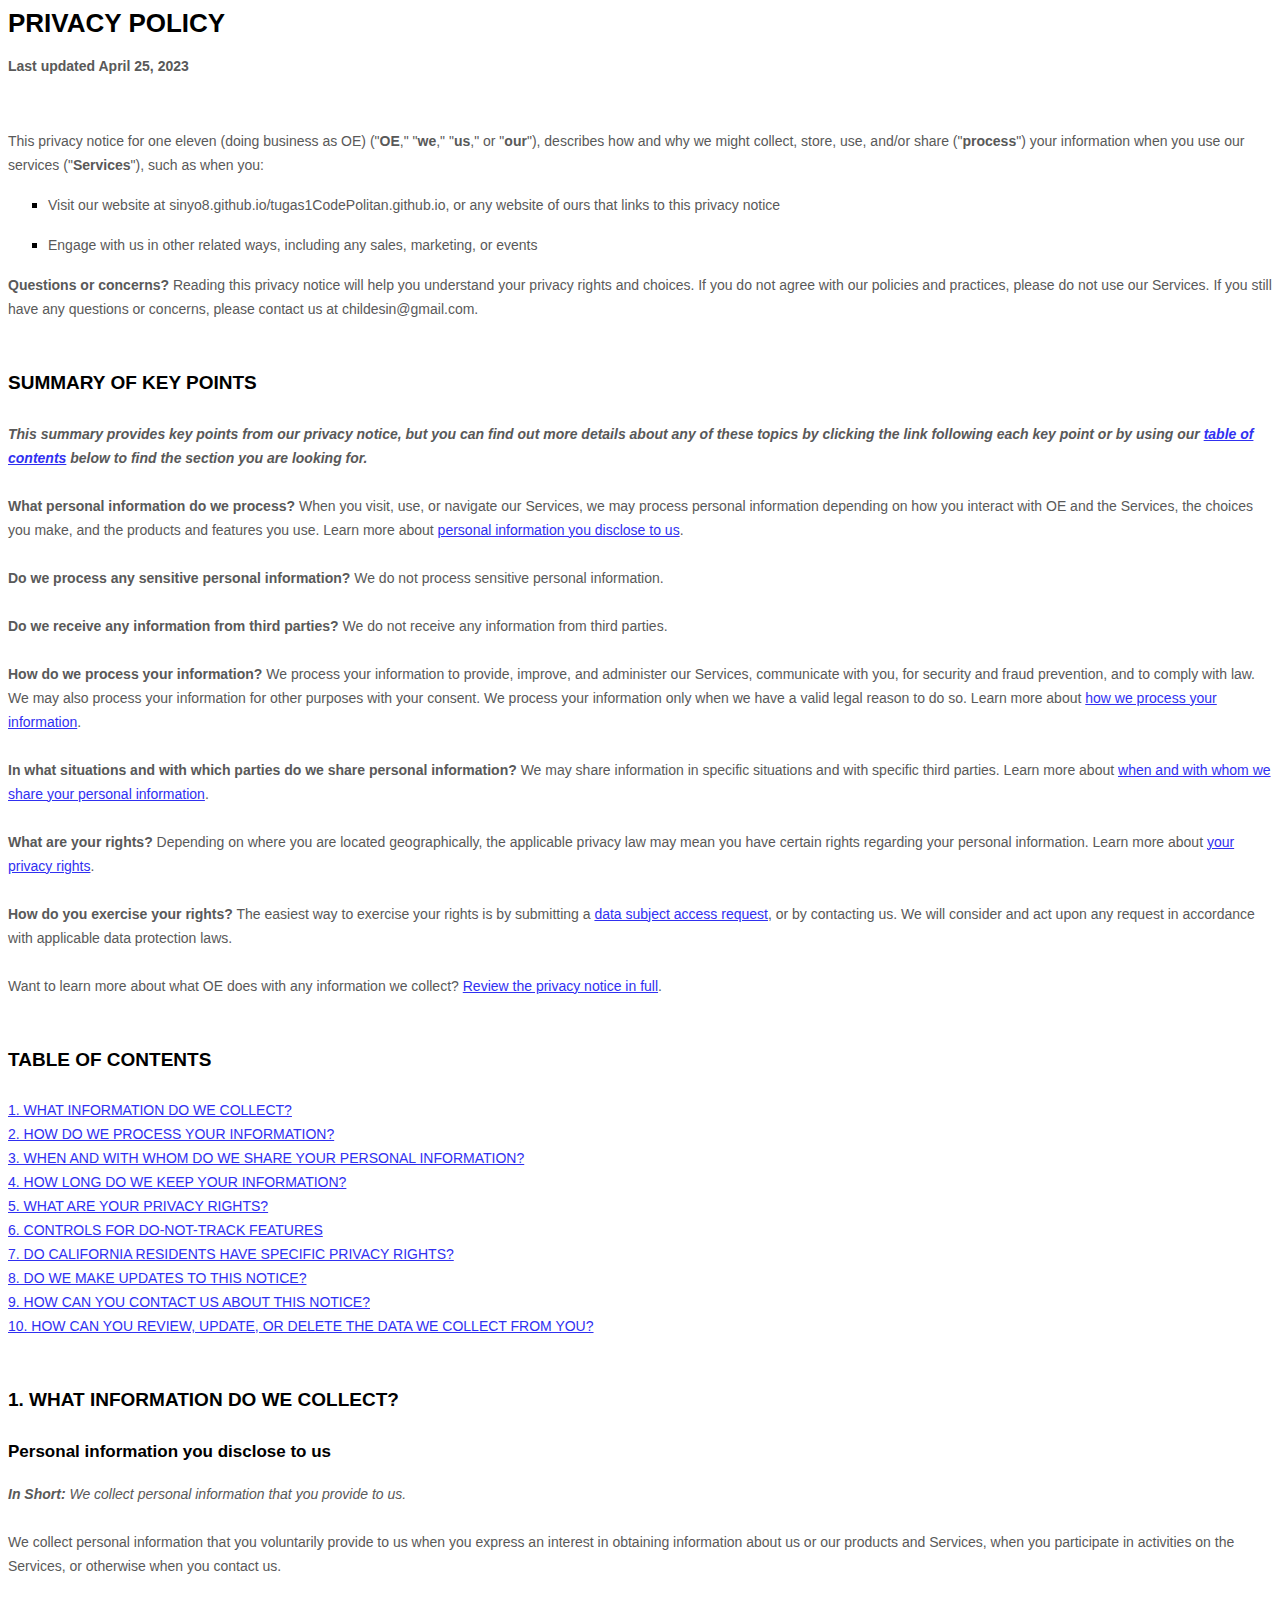
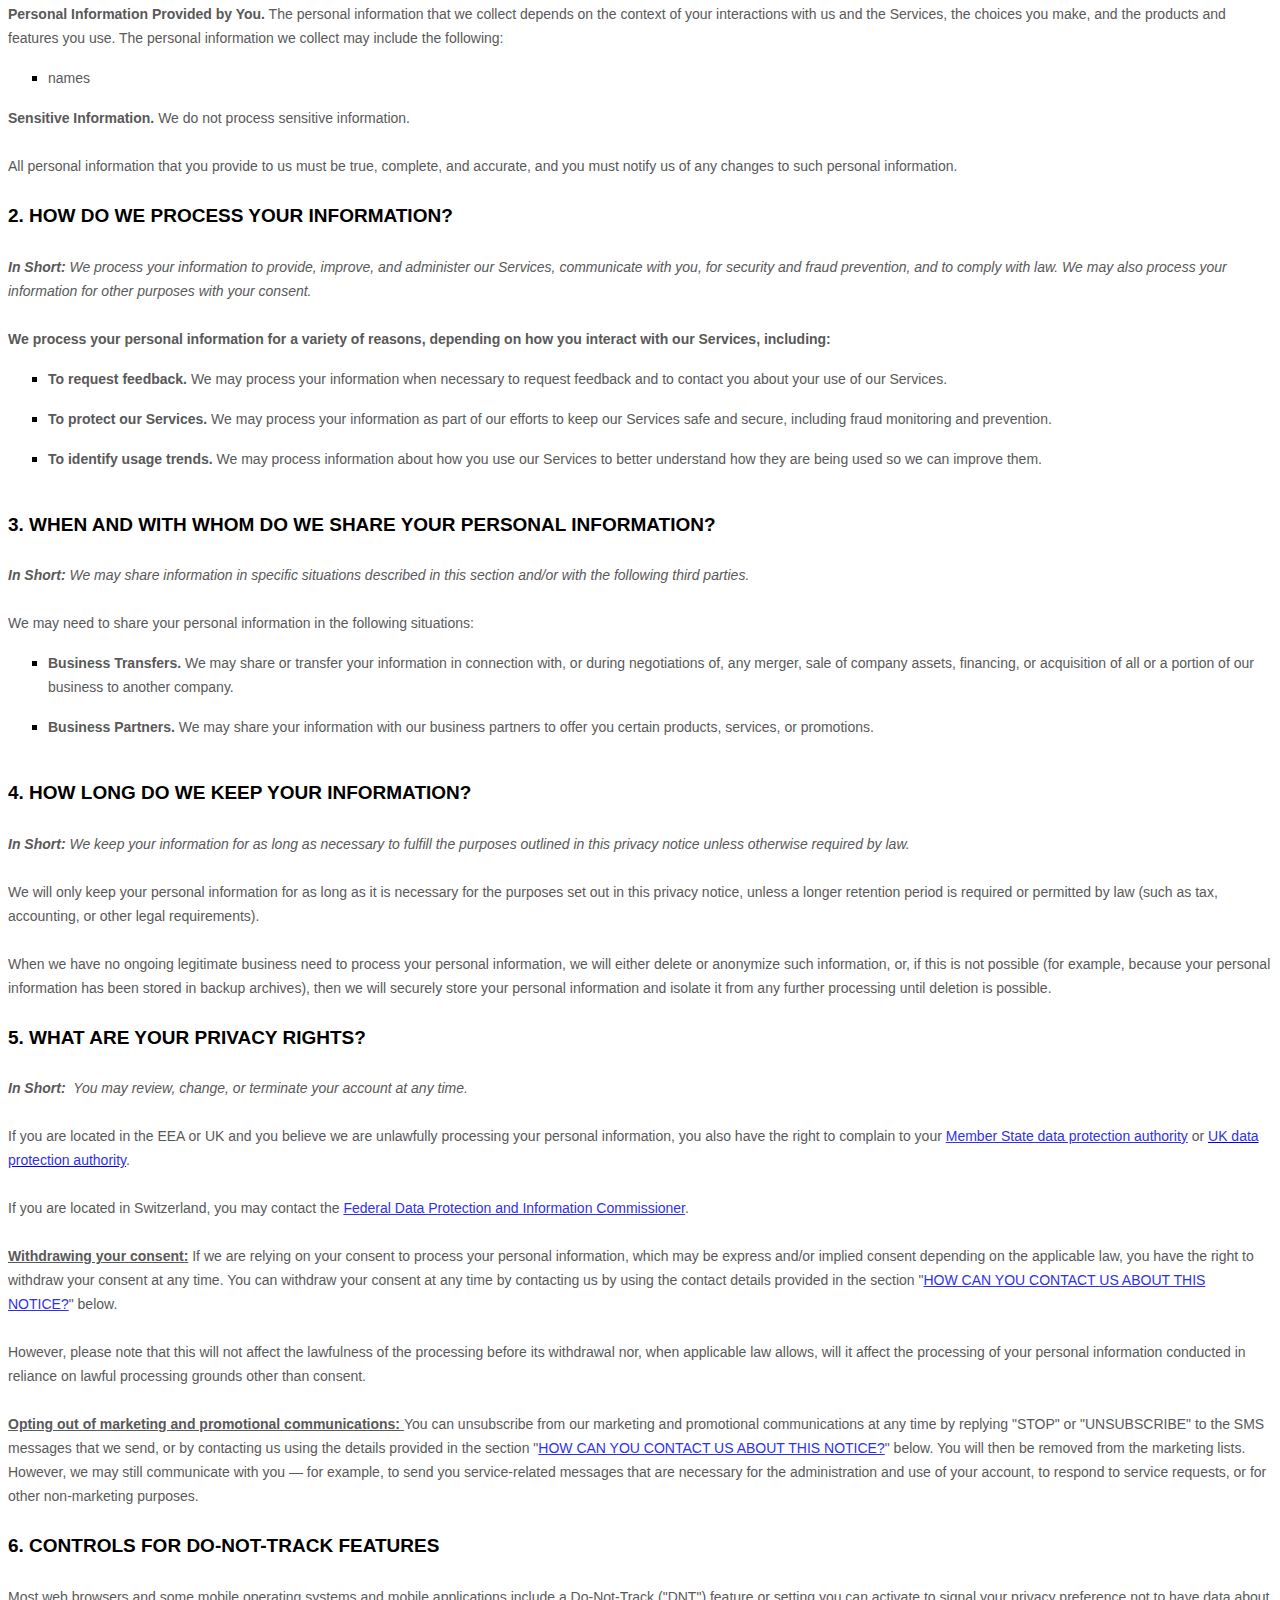
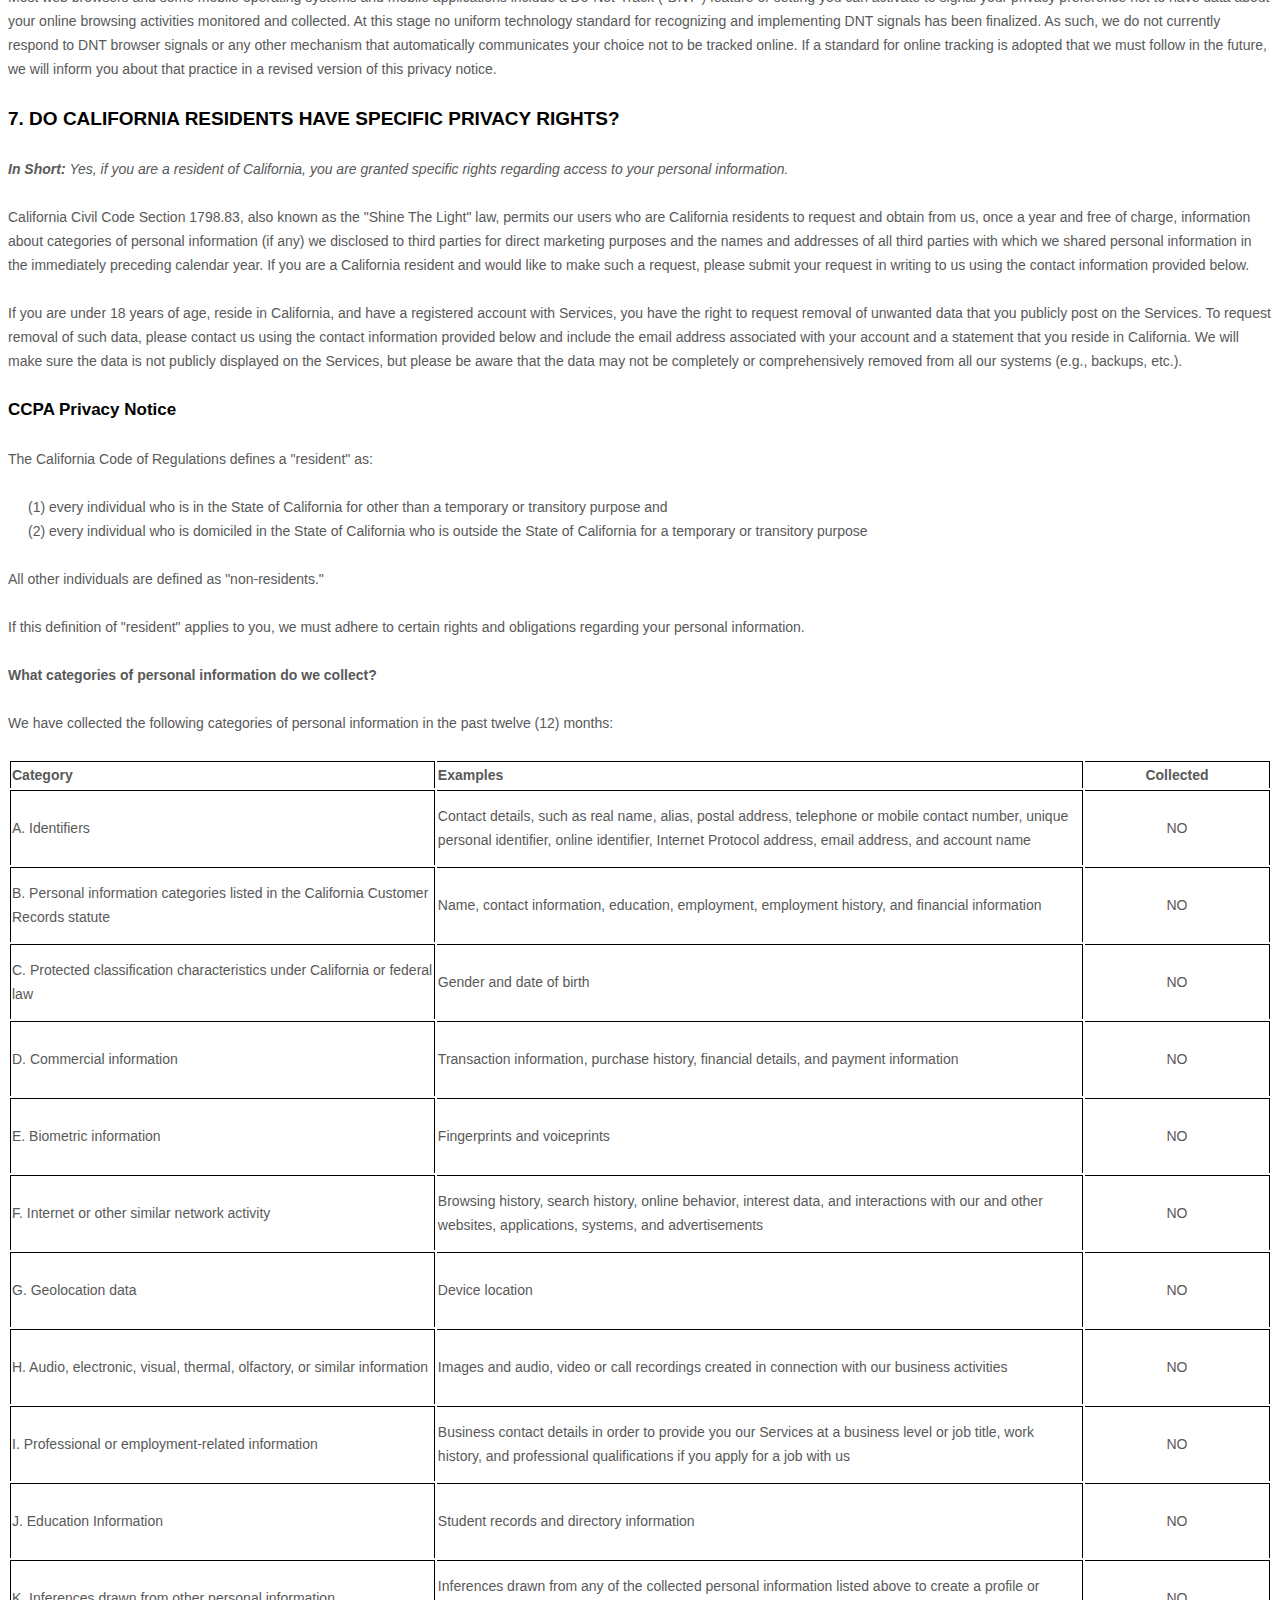
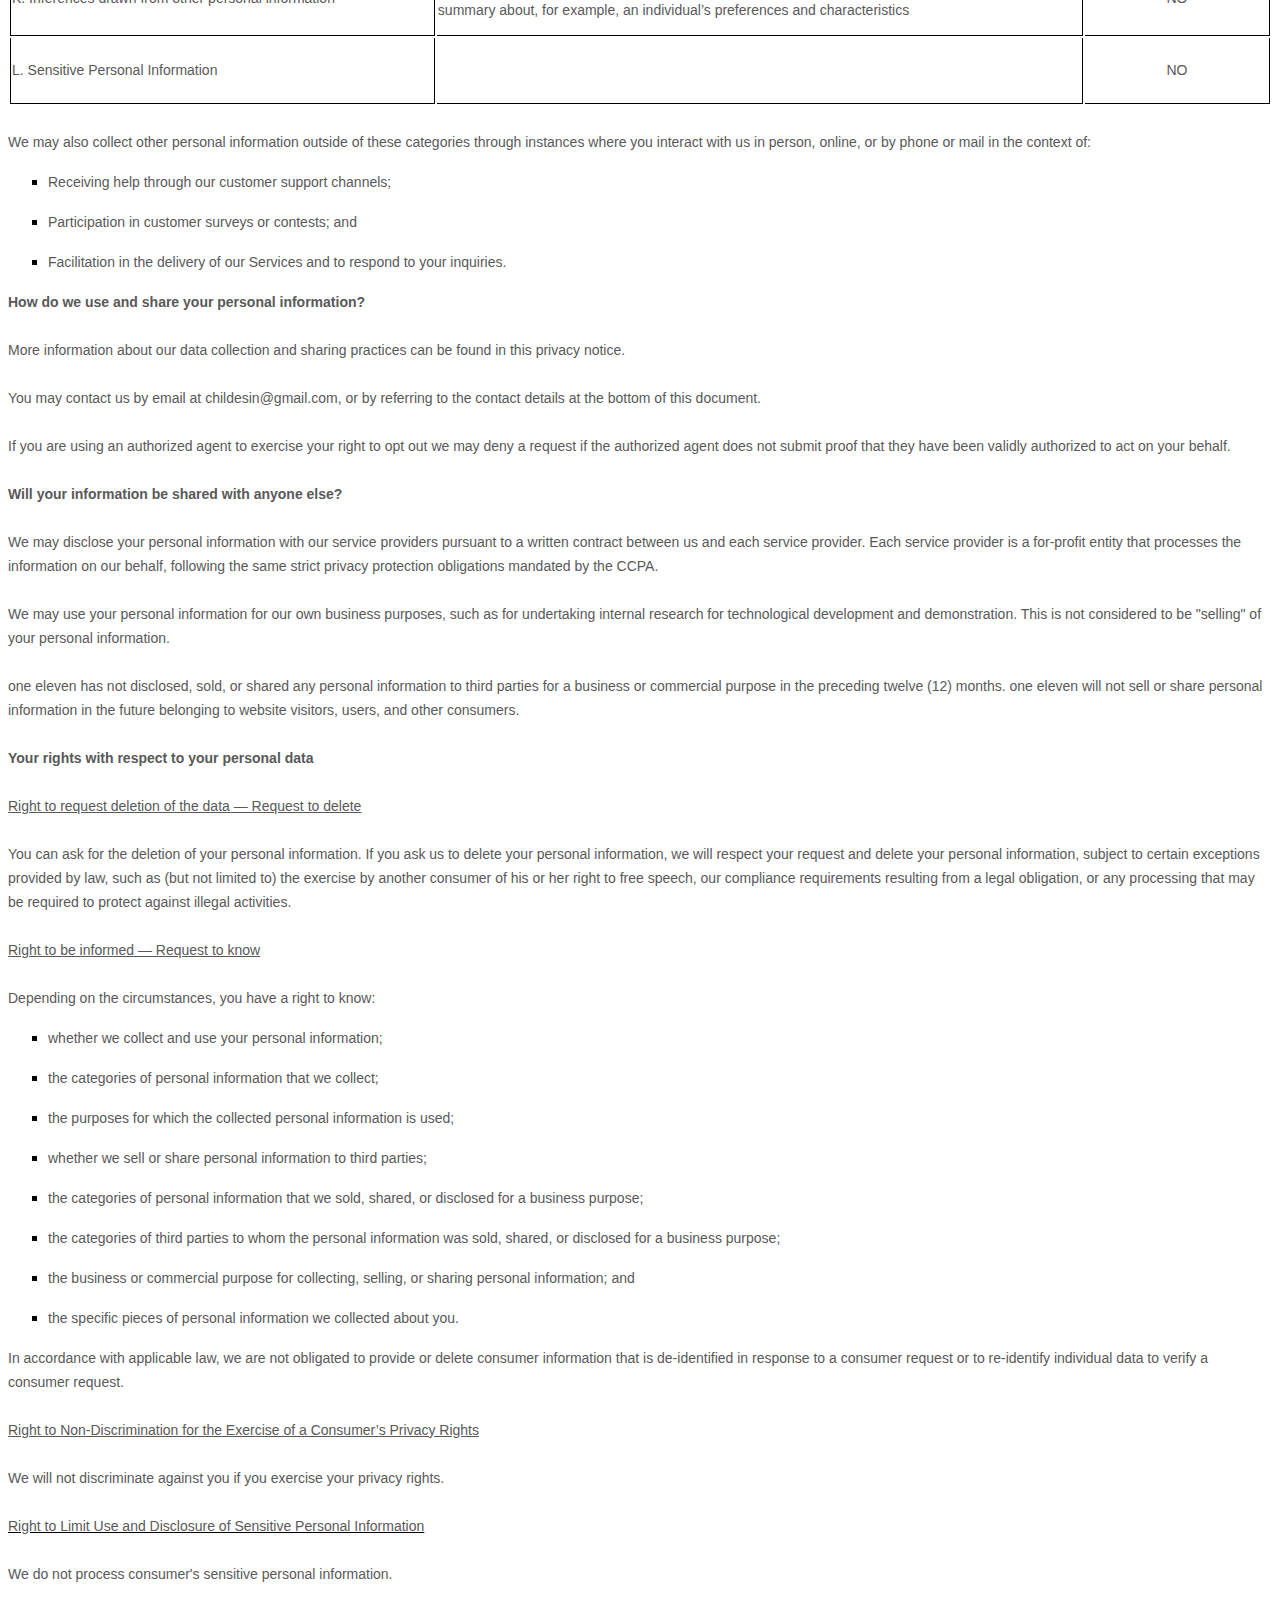
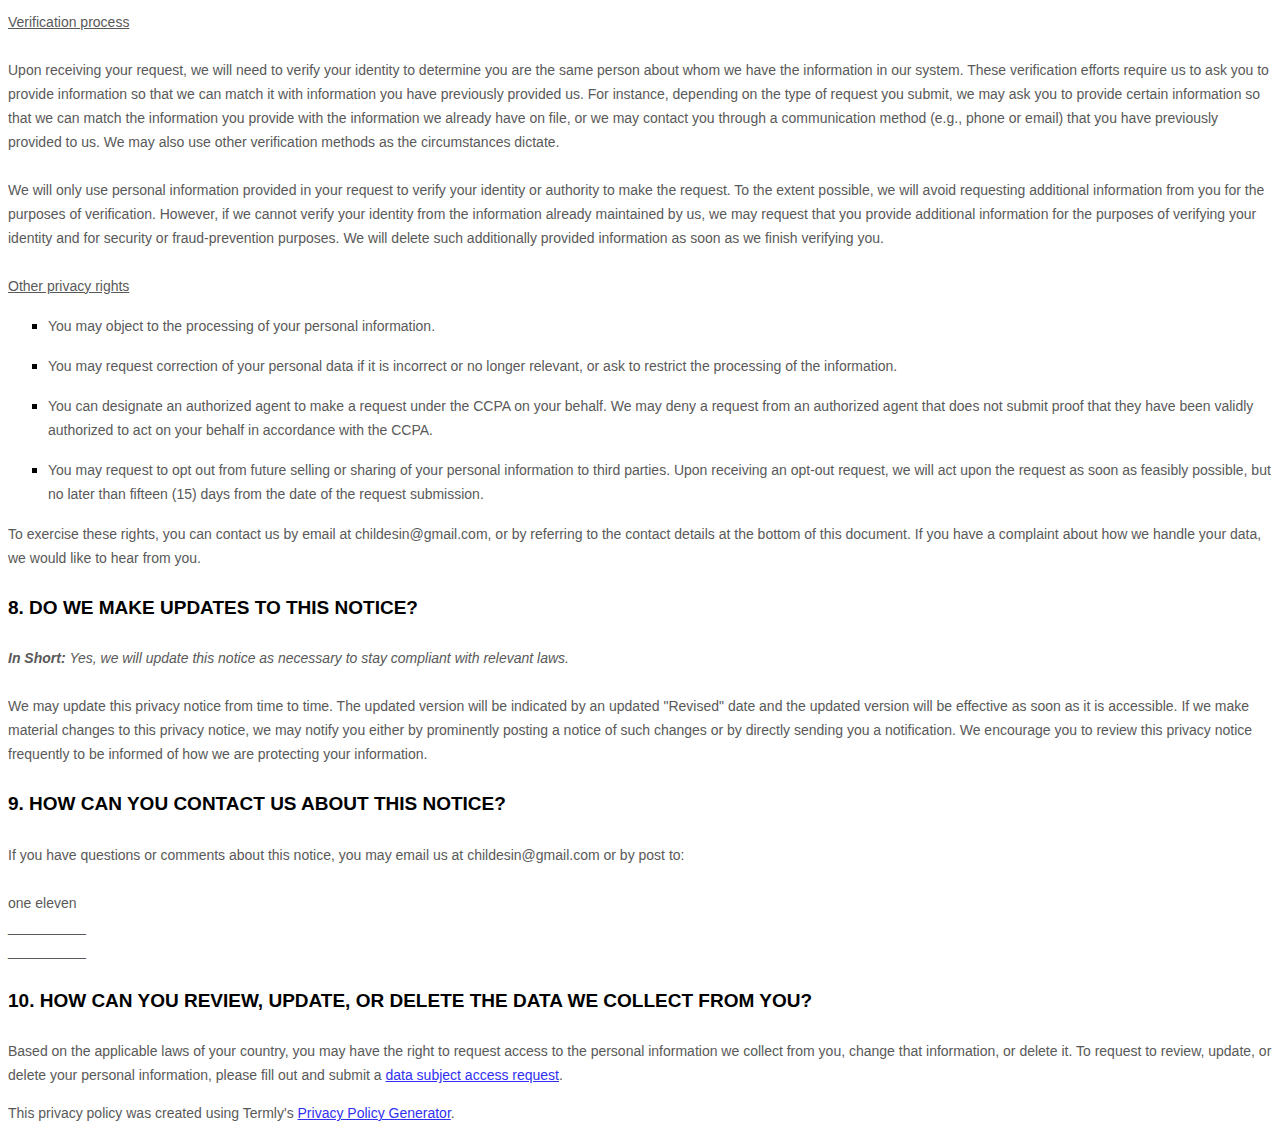
<file: privacy.html>
<!DOCTYPE html>
<html lang="en">
<head>
    <meta charset="UTF-8">
    <meta http-equiv="X-UA-Compatible" content="IE=edge">
    <meta name="viewport" content="width=device-width, initial-scale=1.0">
    <title>Document</title>
</head>
<body>
    <style>
        [data-custom-class='body'], [data-custom-class='body'] * {
                background: transparent !important;
              }
      [data-custom-class='title'], [data-custom-class='title'] * {
                font-family: Arial !important;
      font-size: 26px !important;
      color: #000000 !important;
              }
      [data-custom-class='subtitle'], [data-custom-class='subtitle'] * {
                font-family: Arial !important;
      color: #595959 !important;
      font-size: 14px !important;
              }
      [data-custom-class='heading_1'], [data-custom-class='heading_1'] * {
                font-family: Arial !important;
      font-size: 19px !important;
      color: #000000 !important;
              }
      [data-custom-class='heading_2'], [data-custom-class='heading_2'] * {
                font-family: Arial !important;
      font-size: 17px !important;
      color: #000000 !important;
              }
      [data-custom-class='body_text'], [data-custom-class='body_text'] * {
                color: #595959 !important;
      font-size: 14px !important;
      font-family: Arial !important;
              }
      [data-custom-class='link'], [data-custom-class='link'] * {
                color: #3030F1 !important;
      font-size: 14px !important;
      font-family: Arial !important;
      word-break: break-word !important;
              }
      </style>
      
            <div data-custom-class="body">
            <div><strong><span style="font-size: 26px;"><span data-custom-class="title"><bdt class="block-component"></bdt><bdt class="question">PRIVACY POLICY</bdt><bdt class="statement-end-if-in-editor"></bdt></span></span></strong></div><div><br></div><div><span style="color: rgb(127, 127, 127);"><strong><span style="font-size: 15px;"><span data-custom-class="subtitle">Last updated <bdt class="question">April 25, 2023</bdt></span></span></strong></span></div><div><br></div><div><br></div><div><br></div><div style="line-height: 1.5;"><span style="color: rgb(127, 127, 127);"><span style="color: rgb(89, 89, 89); font-size: 15px;"><span data-custom-class="body_text">This privacy notice for <bdt class="question">one eleven<bdt class="block-component"></bdt> (doing business as <bdt class="question">OE</bdt>)<bdt class="statement-end-if-in-editor"></bdt></bdt> (<bdt class="block-component"></bdt>"<bdt class="block-component"></bdt><bdt class="question"><strong>OE</strong></bdt><bdt class="else-block"></bdt>," "<strong>we</strong>," "<strong>us</strong>," or "<strong>our</strong>"<bdt class="statement-end-if-in-editor"></bdt></span><span data-custom-class="body_text">), describes how and why we might collect, store, use, and/or share (<bdt class="block-component"></bdt>"<strong>process</strong>"<bdt class="statement-end-if-in-editor"></bdt>) your information when you use our services (<bdt class="block-component"></bdt>"<strong>Services</strong>"<bdt class="statement-end-if-in-editor"></bdt>), such as when you:</span></span></span><span style="font-size: 15px;"><span style="color: rgb(127, 127, 127);"><span data-custom-class="body_text"><span style="color: rgb(89, 89, 89);"><span data-custom-class="body_text"><bdt class="block-component"></bdt></span></span></span></span></span></div><ul><li style="line-height: 1.5;"><span style="font-size: 15px; color: rgb(89, 89, 89);"><span style="font-size: 15px; color: rgb(89, 89, 89);"><span data-custom-class="body_text">Visit our website<bdt class="block-component"></bdt> at <bdt class="question">sinyo8.github.io/tugas1CodePolitan.github.io</bdt><span style="font-size: 15px;"><span style="color: rgb(89, 89, 89);"><span data-custom-class="body_text"><span style="font-size: 15px;"><span style="color: rgb(89, 89, 89);"><bdt class="statement-end-if-in-editor">, or any website of ours that links to this privacy notice</bdt></span></span></span></span></span></span></span></span></li></ul><div><bdt class="block-component"><span style="font-size: 15px;"><span style="font-size: 15px;"><span style="color: rgb(127, 127, 127);"><span data-custom-class="body_text"><span style="color: rgb(89, 89, 89);"><span data-custom-class="body_text"><bdt class="block-component"></bdt></bdt></span></span></span></span></span></span></span></span></li></ul><div style="line-height: 1.5;"><span style="font-size: 15px;"><span style="color: rgb(127, 127, 127);"><span data-custom-class="body_text"><span style="color: rgb(89, 89, 89);"><span data-custom-class="body_text"><bdt class="block-component"></bdt></span></span></span></span></span></div><ul><li style="line-height: 1.5;"><span style="font-size: 15px; color: rgb(89, 89, 89);"><span style="font-size: 15px; color: rgb(89, 89, 89);"><span data-custom-class="body_text">Engage with us in other related ways, including any sales, marketing, or events<span style="font-size: 15px;"><span style="color: rgb(89, 89, 89);"><span data-custom-class="body_text"><span style="font-size: 15px;"><span style="color: rgb(89, 89, 89);"><bdt class="statement-end-if-in-editor"></bdt></span></span></span></span></span></span></span></span></li></ul><div style="line-height: 1.5;"><span style="font-size: 15px;"><span style="color: rgb(127, 127, 127);"><span data-custom-class="body_text"><strong>Questions or concerns? </strong>Reading this privacy notice will help you understand your privacy rights and choices. If you do not agree with our policies and practices, please do not use our Services. If you still have any questions or concerns, please contact us at <bdt class="question">childesin@gmail.com</bdt>.</span></span></span></div><div style="line-height: 1.5;"><br></div><div style="line-height: 1.5;"><br></div><div style="line-height: 1.5;"><strong><span style="font-size: 15px;"><span data-custom-class="heading_1">SUMMARY OF KEY POINTS</span></span></strong></div><div style="line-height: 1.5;"><br></div><div style="line-height: 1.5;"><span style="font-size: 15px;"><span data-custom-class="body_text"><strong><em>This summary provides key points from our privacy notice, but you can find out more details about any of these topics by clicking the link following each key point or by using our </em></strong></span></span><a data-custom-class="link" href="#toc"><span style="font-size: 15px;"><span data-custom-class="body_text"><strong><em>table of contents</em></strong></span></span></a><span style="font-size: 15px;"><span data-custom-class="body_text"><strong><em> below to find the section you are looking for.</em></strong></span></span></div><div style="line-height: 1.5;"><br></div><div style="line-height: 1.5;"><span style="font-size: 15px;"><span data-custom-class="body_text"><strong>What personal information do we process?</strong> When you visit, use, or navigate our Services, we may process personal information depending on how you interact with <bdt class="block-component"></bdt><bdt class="question">OE</bdt><bdt class="else-block"></bdt> and the Services, the choices you make, and the products and features you use. Learn more about </span></span><a data-custom-class="link" href="#personalinfo"><span style="font-size: 15px;"><span data-custom-class="body_text">personal information you disclose to us</span></span></a><span data-custom-class="body_text">.</span></div><div style="line-height: 1.5;"><br></div><div style="line-height: 1.5;"><span style="font-size: 15px;"><span data-custom-class="body_text"><strong>Do we process any sensitive personal information?</strong> <bdt class="block-component"></bdt>We do not process sensitive personal information.<bdt class="else-block"></bdt></span></span></div><div style="line-height: 1.5;"><br></div><div style="line-height: 1.5;"><span style="font-size: 15px;"><span data-custom-class="body_text"><strong>Do we receive any information from third parties?</strong> <bdt class="block-component"></bdt>We do not receive any information from third parties.<bdt class="else-block"></bdt></span></span></div><div style="line-height: 1.5;"><br></div><div style="line-height: 1.5;"><span style="font-size: 15px;"><span data-custom-class="body_text"><strong>How do we process your information?</strong> We process your information to provide, improve, and administer our Services, communicate with you, for security and fraud prevention, and to comply with law. We may also process your information for other purposes with your consent. We process your information only when we have a valid legal reason to do so. Learn more about </span></span><a data-custom-class="link" href="#infouse"><span style="font-size: 15px;"><span data-custom-class="body_text">how we process your information</span></span></a><span data-custom-class="body_text">.</span></div><div style="line-height: 1.5;"><br></div><div style="line-height: 1.5;"><span style="font-size: 15px;"><span data-custom-class="body_text"><strong>In what situations and with which <bdt class="block-component"></bdt>parties do we share personal information?</strong> We may share information in specific situations and with specific <bdt class="block-component"></bdt>third parties. Learn more about </span></span><a data-custom-class="link" href="#whoshare"><span style="font-size: 15px;"><span data-custom-class="body_text">when and with whom we share your personal information</span></span></a><span style="font-size: 15px;"><span data-custom-class="body_text">.<bdt class="block-component"></bdt></span></span></div><div style="line-height: 1.5;"><br></div><div style="line-height: 1.5;"><span style="font-size: 15px;"><span data-custom-class="body_text"><strong>What are your rights?</strong> Depending on where you are located geographically, the applicable privacy law may mean you have certain rights regarding your personal information. Learn more about </span></span><a data-custom-class="link" href="#privacyrights"><span style="font-size: 15px;"><span data-custom-class="body_text">your privacy rights</span></span></a><span data-custom-class="body_text">.</span></div><div style="line-height: 1.5;"><br></div><div style="line-height: 1.5;"><span style="font-size: 15px;"><span data-custom-class="body_text"><strong>How do you exercise your rights?</strong> The easiest way to exercise your rights is by <bdt class="block-component">submitting a </bdt></span></span><a data-custom-class="link" href="https://app.termly.io/notify/a58adf5a-2be1-41ed-9a6a-ae7342a493f7" rel="noopener noreferrer" target="_blank"><span style="font-size: 15px;"><span data-custom-class="body_text">data subject access request</span></span></a><span style="font-size: 15px;"><span data-custom-class="body_text"><bdt class="block-component"></bdt>, or by contacting us. We will consider and act upon any request in accordance with applicable data protection laws.</span></span></div><div style="line-height: 1.5;"><br></div><div style="line-height: 1.5;"><span style="font-size: 15px;"><span data-custom-class="body_text">Want to learn more about what <bdt class="block-component"></bdt><bdt class="question">OE</bdt><bdt class="else-block"></bdt> does with any information we collect? </span></span><a data-custom-class="link" href="#toc"><span style="font-size: 15px;"><span data-custom-class="body_text">Review the privacy notice in full</span></span></a><span style="font-size: 15px;"><span data-custom-class="body_text">.</span></span></div><div style="line-height: 1.5;"><br></div><div style="line-height: 1.5;"><br></div><div id="toc" style="line-height: 1.5;"><span style="font-size: 15px;"><span style="color: rgb(127, 127, 127);"><span style="color: rgb(0, 0, 0);"><strong><span data-custom-class="heading_1">TABLE OF CONTENTS</span></strong></span></span></span></div><div style="line-height: 1.5;"><br></div><div style="line-height: 1.5;"><span style="font-size: 15px;"><a data-custom-class="link" href="#infocollect"><span style="color: rgb(89, 89, 89);">1. WHAT INFORMATION DO WE COLLECT?</span></a></span></div><div style="line-height: 1.5;"><span style="font-size: 15px;"><a data-custom-class="link" href="#infouse"><span style="color: rgb(89, 89, 89);">2. HOW DO WE PROCESS YOUR INFORMATION?<bdt class="block-component"></bdt></span></a></span></div><div style="line-height: 1.5;"><span style="font-size: 15px;"><span style="color: rgb(89, 89, 89);"><a data-custom-class="link" href="#whoshare">3. WHEN AND WITH WHOM DO WE SHARE YOUR PERSONAL INFORMATION?</a></span><span data-custom-class="body_text"><bdt class="block-component"></bdt></span></a><span style="color: rgb(127, 127, 127);"><span style="color: rgb(89, 89, 89);"><span data-custom-class="body_text"><span style="color: rgb(89, 89, 89);"><bdt class="block-component"></bdt></span></span><span data-custom-class="body_text"><span style="color: rgb(89, 89, 89);"><span style="color: rgb(89, 89, 89);"><span style="color: rgb(89, 89, 89);"><bdt class="block-component"></bdt></span></span><bdt class="block-component"></bdt></span></span></span></span></span></div><div style="line-height: 1.5;"><span style="font-size: 15px;"><a data-custom-class="link" href="#inforetain"><span style="color: rgb(89, 89, 89);">4. HOW LONG DO WE KEEP YOUR INFORMATION?</span></a><span style="color: rgb(127, 127, 127);"><span style="color: rgb(89, 89, 89);"><span data-custom-class="body_text"><span style="color: rgb(89, 89, 89);"><span style="color: rgb(89, 89, 89);"><bdt class="block-component"></bdt><bdt class="block-component"></bdt></span></span></span></span></span></div><div style="line-height: 1.5;"><span style="font-size: 15px;"><span style="color: rgb(89, 89, 89);"><a data-custom-class="link" href="#privacyrights">5. WHAT ARE YOUR PRIVACY RIGHTS?</a></span></span></div><div style="line-height: 1.5;"><span style="font-size: 15px;"><a data-custom-class="link" href="#DNT"><span style="color: rgb(89, 89, 89);">6. CONTROLS FOR DO-NOT-TRACK FEATURES</span></a></span></div><div style="line-height: 1.5;"><span style="font-size: 15px;"><a data-custom-class="link" href="#caresidents"><span style="color: rgb(89, 89, 89);">7. DO CALIFORNIA RESIDENTS HAVE SPECIFIC PRIVACY RIGHTS?</span></a></span><bdt class="block-component"><span style="font-size: 15px;"><span data-custom-class="body_text"></span></bdt></span></div><div style="line-height: 1.5;"><span style="font-size: 15px;"><a data-custom-class="link" href="#policyupdates"><span style="color: rgb(89, 89, 89);">8. DO WE MAKE UPDATES TO THIS NOTICE?</span></a></span></div><div style="line-height: 1.5;"><a data-custom-class="link" href="#contact"><span style="color: rgb(89, 89, 89); font-size: 15px;">9. HOW CAN YOU CONTACT US ABOUT THIS NOTICE?</span></a></div><div style="line-height: 1.5;"><a data-custom-class="link" href="#request"><span style="color: rgb(89, 89, 89);">10. HOW CAN YOU REVIEW, UPDATE, OR DELETE THE DATA WE COLLECT FROM YOU?</span></a></div><div style="line-height: 1.5;"><br></div><div style="line-height: 1.5;"><br></div><div id="infocollect" style="line-height: 1.5;"><span style="color: rgb(127, 127, 127);"><span style="color: rgb(89, 89, 89); font-size: 15px;"><span style="font-size: 15px; color: rgb(89, 89, 89);"><span style="font-size: 15px; color: rgb(89, 89, 89);"><span id="control" style="color: rgb(0, 0, 0);"><strong><span data-custom-class="heading_1">1. WHAT INFORMATION DO WE COLLECT?</span></strong></span></span></span></span></span></div><div style="line-height: 1.5;"><br></div><div id="personalinfo" style="line-height: 1.5;"><span data-custom-class="heading_2" style="color: rgb(0, 0, 0);"><span style="font-size: 15px;"><strong>Personal information you disclose to us</strong></span></span></div><div><div><br></div><div style="line-height: 1.5;"><span style="color: rgb(127, 127, 127);"><span style="color: rgb(89, 89, 89); font-size: 15px;"><span data-custom-class="body_text"><span style="font-size: 15px; color: rgb(89, 89, 89);"><span style="font-size: 15px; color: rgb(89, 89, 89);"><span data-custom-class="body_text"><strong><em>In Short:</em></strong></span></span></span></span><span data-custom-class="body_text"><span style="font-size: 15px; color: rgb(89, 89, 89);"><span style="font-size: 15px; color: rgb(89, 89, 89);"><span data-custom-class="body_text"><strong><em> </em></strong><em>We collect personal information that you provide to us.</em></span></span></span></span></span></span></div></div><div style="line-height: 1.5;"><br></div><div style="line-height: 1.5;"><span style="font-size: 15px; color: rgb(89, 89, 89);"><span style="font-size: 15px; color: rgb(89, 89, 89);"><span data-custom-class="body_text">We collect personal information that you voluntarily provide to us when you <span style="font-size: 15px;"><bdt class="block-component"></bdt></span></span><span data-custom-class="body_text">express an interest in obtaining information about us or our products and Services, when you participate in activities on the Services, or otherwise when you contact us.</span></span></span></span></div><div style="line-height: 1.5;"><br></div><div style="line-height: 1.5;"><span style="font-size: 15px; color: rgb(89, 89, 89);"><span style="font-size: 15px; color: rgb(89, 89, 89);"><span data-custom-class="body_text"><span style="font-size: 15px;"><bdt class="block-component"></bdt></span></span></span></span></div><div style="line-height: 1.5;"><span style="font-size: 15px; color: rgb(89, 89, 89);"><span style="font-size: 15px; color: rgb(89, 89, 89);"><span data-custom-class="body_text"><strong>Personal Information Provided by You.</strong> The personal information that we collect depends on the context of your interactions with us and the Services, the choices you make, and the products and features you use. The personal information we collect may include the following:<span style="font-size: 15px;"><span data-custom-class="body_text"><bdt class="forloop-component"></bdt></span></span></span></span></span></div><ul><li style="line-height: 1.5;"><span style="font-size: 15px; color: rgb(89, 89, 89);"><span style="font-size: 15px; color: rgb(89, 89, 89);"><span data-custom-class="body_text"><span style="font-size: 15px;"><span data-custom-class="body_text"><bdt class="question">names</bdt></span></span></span></span></span></li></ul><div style="line-height: 1.5;"><span style="font-size: 15px; color: rgb(89, 89, 89);"><span style="font-size: 15px; color: rgb(89, 89, 89);"><span data-custom-class="body_text"><span style="font-size: 15px;"><span data-custom-class="body_text"><bdt class="forloop-component"></bdt></span><span data-custom-class="body_text"><bdt class="statement-end-if-in-editor"></bdt></span></span></span></span></span></div><div id="sensitiveinfo" style="line-height: 1.5;"><span style="font-size: 15px;"><span data-custom-class="body_text"><strong>Sensitive Information.</strong> <bdt class="block-component"></bdt>We do not process sensitive information.</span></span></div><div style="line-height: 1.5;"><br></div><div style="line-height: 1.5;"><span style="font-size: 15px;"><span data-custom-class="body_text"><bdt class="else-block"></bdt></span></span><span style="font-size: 15px; color: rgb(89, 89, 89);"><span style="font-size: 15px; color: rgb(89, 89, 89);"><span data-custom-class="body_text"><span style="font-size: 15px;"><span data-custom-class="body_text"><bdt class="block-component"><bdt class="block-component"></bdt></bdt></span></span></span></span><bdt class="block-component"></span></span></bdt></div><div style="line-height: 1.5;"><span style="font-size: 15px; color: rgb(89, 89, 89);"><span style="font-size: 15px; color: rgb(89, 89, 89);"><span data-custom-class="body_text">All personal information that you provide to us must be true, complete, and accurate, and you must notify us of any changes to such personal information.</span></span></span></div><div style="line-height: 1.5;"><br></div><div style="line-height: 1.5;"><span style="font-size: 15px; color: rgb(89, 89, 89);"><span style="font-size: 15px; color: rgb(89, 89, 89);"><span data-custom-class="body_text"><bdt class="block-component"></bdt></bdt></span><span data-custom-class="body_text"><span style="color: rgb(89, 89, 89); font-size: 15px;"><span data-custom-class="body_text"><span style="color: rgb(89, 89, 89); font-size: 15px;"><span data-custom-class="body_text"><bdt class="statement-end-if-in-editor"><bdt class="block-component"></bdt></bdt></span></span></span></span></bdt></span></span></span></span></span></span></span></span><span style="font-size: 15px;"><span data-custom-class="body_text"><bdt class="block-component"></bdt></span></span></div><div id="infouse" style="line-height: 1.5;"><span style="color: rgb(127, 127, 127);"><span style="color: rgb(89, 89, 89); font-size: 15px;"><span style="font-size: 15px; color: rgb(89, 89, 89);"><span style="font-size: 15px; color: rgb(89, 89, 89);"><span id="control" style="color: rgb(0, 0, 0);"><strong><span data-custom-class="heading_1">2. HOW DO WE PROCESS YOUR INFORMATION?</span></strong></span></span></span></span></span></div><div><div style="line-height: 1.5;"><br></div><div style="line-height: 1.5;"><span style="color: rgb(127, 127, 127);"><span style="color: rgb(89, 89, 89); font-size: 15px;"><span data-custom-class="body_text"><span style="font-size: 15px; color: rgb(89, 89, 89);"><span style="font-size: 15px; color: rgb(89, 89, 89);"><span data-custom-class="body_text"><strong><em>In Short: </em></strong><em>We process your information to provide, improve, and administer our Services, communicate with you, for security and fraud prevention, and to comply with law. We may also process your information for other purposes with your consent.</em></span></span></span></span></span></span></div></div><div style="line-height: 1.5;"><br></div><div style="line-height: 1.5;"><span style="font-size: 15px; color: rgb(89, 89, 89);"><span style="font-size: 15px; color: rgb(89, 89, 89);"><span data-custom-class="body_text"><strong>We process your personal information for a variety of reasons, depending on how you interact with our Services, including:</strong><bdt class="block-component"></bdt></span></span></span></span></span></span></span></span></span></span></span></span></li></ul><div style="line-height: 1.5;"><span style="font-size: 15px; color: rgb(89, 89, 89);"><span style="font-size: 15px; color: rgb(89, 89, 89);"><span data-custom-class="body_text"><bdt class="block-component"></bdt></span></span></span></span></span></span></span></span></span></span></span></span></span></span></span></li></ul><div style="line-height: 1.5;"><span style="font-size: 15px; color: rgb(89, 89, 89);"><span style="font-size: 15px; color: rgb(89, 89, 89);"><span data-custom-class="body_text"><bdt class="block-component"></bdt></span></span></span></span></span></span></span></span></span></span></span></span></span></span></span></span></span></span></span></span></span></li></ul><div style="line-height: 1.5;"><span style="font-size: 15px; color: rgb(89, 89, 89);"><span style="font-size: 15px; color: rgb(89, 89, 89);"><span data-custom-class="body_text"><bdt class="block-component"></bdt></span></span></span></span></span></span></span></span></span></span></span></span></li></ul><div style="line-height: 1.5;"><span style="font-size: 15px; color: rgb(89, 89, 89);"><span style="font-size: 15px; color: rgb(89, 89, 89);"><span data-custom-class="body_text"><bdt class="block-component"></bdt></span></span></span></li></ul><div style="line-height: 1.5;"><bdt class="block-component"><span style="font-size: 15px;"></bdt></span></span></span></span></span></span></li></ul><div style="line-height: 1.5;"><bdt class="block-component"><span style="font-size: 15px;"></bdt></span></span></span></span></span></span></span></span></span></li></ul><div style="line-height: 1.5;"><bdt class="block-component"><span style="font-size: 15px;"></bdt></span></span></span></span></span></span></span></span></span></span></span></span></li></ul><div style="line-height: 1.5;"><bdt class="block-component"><span style="font-size: 15px;"><span data-custom-class="body_text"></span></span></bdt></li></ul><p style="font-size: 15px; line-height: 1.5;"><bdt class="block-component"><span style="font-size: 15px;"></bdt></span></span></span></span></span></span></span></span></span></span></span></li></ul><p style="font-size: 15px; line-height: 1.5;"><bdt class="block-component"><span style="font-size: 15px;"></bdt></span></span></span></span></span></span></span></span></span></span></span></li></ul><p style="font-size: 15px; line-height: 1.5;"><bdt class="block-component"></bdt></p><ul><li style="line-height: 1.5;"><span style="font-size: 15px;"><span style="color: rgb(89, 89, 89);"><span style="color: rgb(89, 89, 89);"><span data-custom-class="body_text"><strong>To request feedback. </strong>We may process your information when necessary to request feedback and to contact you about your use of our Services.<span style="color: rgb(89, 89, 89);"><span style="color: rgb(89, 89, 89);"><span data-custom-class="body_text"><span style="color: rgb(89, 89, 89);"><span data-custom-class="body_text"><span style="color: rgb(89, 89, 89);"><span data-custom-class="body_text"><bdt class="statement-end-if-in-editor"></bdt></span></span></span></span></span></span></span></span></span></span></span></li></ul><p style="font-size: 15px; line-height: 1.5;"><bdt class="block-component"></bdt></span></span></span></span></span></span></span></span></span></span></span></li></ul><div style="line-height: 1.5;"><bdt class="block-component"><span style="font-size: 15px;"></bdt></span></span></span></span></span></span></span></span></span></span></span></span></li></ul><div style="line-height: 1.5;"><bdt class="block-component"><span style="font-size: 15px;"></bdt></span></span></span></li></ul><div style="line-height: 1.5;"><bdt class="block-component"><span style="font-size: 15px;"></bdt></span></span></span></li></ul><div style="line-height: 1.5;"><span style="font-size: 15px;"><bdt class="block-component"><span data-custom-class="body_text"></span></bdt></span></li></ul><div style="line-height: 1.5;"><bdt class="block-component"><span style="font-size: 15px;"><span data-custom-class="body_text"></bdt></span></span></li></ul><div style="line-height: 1.5;"><bdt class="block-component"><span style="font-size: 15px;"><span data-custom-class="body_text"></span></span></bdt></div><ul><li style="line-height: 1.5;"><span data-custom-class="body_text"><span style="font-size: 15px;"><strong>To protect our Services.</strong> We may process your information as part of our efforts to keep our Services safe and secure, including fraud monitoring and prevention.</span></span><bdt class="statement-end-if-in-editor"><span style="font-size: 15px;"><span data-custom-class="body_text"></span></span></bdt></li></ul><div style="line-height: 1.5;"><bdt class="block-component"><span style="font-size: 15px;"><span data-custom-class="body_text"></span></span></bdt></li></ul><div style="line-height: 1.5;"><bdt class="block-component"><span style="font-size: 15px;"><span data-custom-class="body_text"></span></span></bdt></li></ul><div style="line-height: 1.5;"><bdt class="block-component"><span style="font-size: 15px;"><span data-custom-class="body_text"></span></span></bdt></li></ul><div style="line-height: 1.5;"><bdt class="block-component"><span style="font-size: 15px;"><span data-custom-class="body_text"></span></span></bdt></div><ul><li style="line-height: 1.5;"><span data-custom-class="body_text"><span style="font-size: 15px;"><strong>To identify usage trends.</strong> We may process information about how you use our Services to better understand how they are being used so we can improve them.</span></span><bdt class="statement-end-if-in-editor"><span style="font-size: 15px;"><span data-custom-class="body_text"></span></span></bdt></li></ul><div style="line-height: 1.5;"><bdt class="block-component"><span style="font-size: 15px;"><span data-custom-class="body_text"></span></span></bdt></li></ul><div style="line-height: 1.5;"><bdt class="block-component"><span style="font-size: 15px;"><span data-custom-class="body_text"></bdt></span></span></li></ul><div style="line-height: 1.5;"><bdt class="block-component"><span style="font-size: 15px;"><span data-custom-class="body_text"></bdt></span></span></li></ul><div style="line-height: 1.5;"><bdt class="block-component"><span style="font-size: 15px;"><span data-custom-class="body_text"></bdt></span></span></li></ul><div style="line-height: 1.5;"><bdt class="block-component"><span style="font-size: 15px;"><span data-custom-class="body_text"></span></span></bdt></li></ul><div style="line-height: 1.5;"><bdt class="block-component"><span style="font-size: 15px;"><span data-custom-class="body_text"></span></span></bdt><bdt class="block-component"><span style="font-size: 15px;"><span data-custom-class="body_text"></bdt></span></span><bdt class="block-component"><span style="font-size: 15px;"><span data-custom-class="body_text"></span></span></bdt><bdt class="block-component"><span style="font-size: 15px;"><span data-custom-class="body_text"></span></span></bdt></div><div style="line-height: 1.5;"><br></div><div id="whoshare" style="line-height: 1.5;"><span style="color: rgb(127, 127, 127);"><span style="color: rgb(89, 89, 89); font-size: 15px;"><span style="font-size: 15px; color: rgb(89, 89, 89);"><span style="font-size: 15px; color: rgb(89, 89, 89);"><span id="control" style="color: rgb(0, 0, 0);"><strong><span data-custom-class="heading_1">3. WHEN AND WITH WHOM DO WE SHARE YOUR PERSONAL INFORMATION?</span></strong></span></span></span></span></span></div><div style="line-height: 1.5;"><br></div><div style="line-height: 1.5;"><span style="font-size: 15px; color: rgb(89, 89, 89);"><span style="font-size: 15px; color: rgb(89, 89, 89);"><span data-custom-class="body_text"><strong><em>In Short:</em></strong><em> We may share information in specific situations described in this section and/or with the following <bdt class="block-component"></bdt>third parties.</em></span></span></span></div><div style="line-height: 1.5;"><span style="font-size: 15px; color: rgb(89, 89, 89);"><span style="font-size: 15px; color: rgb(89, 89, 89);"><span data-custom-class="body_text"><bdt class="block-component"></span></div><div style="line-height: 1.5;"><br></div><div style="line-height: 1.5;"><span style="font-size: 15px;"><span data-custom-class="body_text">We <bdt class="block-component"></bdt>may need to share your personal information in the following situations:</span></span></div><ul><li style="line-height: 1.5;"><span style="font-size: 15px;"><span data-custom-class="body_text"><strong>Business Transfers.</strong> We may share or transfer your information in connection with, or during negotiations of, any merger, sale of company assets, financing, or acquisition of all or a portion of our business to another company.</span></span></li></ul><div style="line-height: 1.5;"><span style="font-size: 15px;"><span data-custom-class="body_text"><bdt class="block-component"></bdt></span></span></li></ul><div style="line-height: 1.5;"><span style="font-size: 15px;"><bdt class="block-component"><span data-custom-class="body_text"></span></bdt></span></li></ul><div style="line-height: 1.5;"><bdt class="block-component"><span style="font-size: 15px;"><span data-custom-class="body_text"></span></span></bdt></div><ul><li style="line-height: 1.5;"><span data-custom-class="body_text"><span style="font-size: 15px;"><strong>Business Partners.</strong> We may share your information with our business partners to offer you certain products, services, or promotions.</span></span><bdt class="statement-end-if-in-editor"><span style="font-size: 15px;"><span data-custom-class="body_text"></span></span></bdt></li></ul><div style="line-height: 1.5;"><bdt class="block-component"><span style="font-size: 15px;"><span data-custom-class="body_text"></bdt></span></span></li></ul><div style="line-height: 1.5;"><bdt class="block-component"><span style="font-size: 15px;"><span data-custom-class="body_text"></span></span></bdt></li></ul><div style="line-height: 1.5;"><bdt class="block-component"><span style="font-size: 15px;"><span data-custom-class="body_text"></span></span></bdt><span style="color: rgb(89, 89, 89); font-size: 15px;"><span style="font-size: 15px;"><span style="color: rgb(89, 89, 89);"><span style="font-size: 15px;"><span style="color: rgb(89, 89, 89);"><bdt class="block-component"><span data-custom-class="heading_1"></bdt></span></span></span></span></span></span></span></span><span data-custom-class="body_text"><span style="color: rgb(89, 89, 89); font-size: 15px;"><span style="color: rgb(89, 89, 89); font-size: 15px;"><span style="color: rgb(89, 89, 89); font-size: 15px;"><span style="font-size: 15px;"><span style="color: rgb(89, 89, 89);"><span style="font-size: 15px;"><span style="color: rgb(89, 89, 89);"><span data-custom-class="body_text"><bdt class="block-component"></bdt></span><bdt class="block-component"><span data-custom-class="body_text"><bdt class="block-component"></bdt></span></span></span></span></span></span></span></span></span></span></span></span></span></div><div style="line-height: 1.5;"><br></div><div id="inforetain" style="line-height: 1.5;"><span style="color: rgb(127, 127, 127);"><span style="color: rgb(89, 89, 89); font-size: 15px;"><span style="font-size: 15px; color: rgb(89, 89, 89);"><span style="font-size: 15px; color: rgb(89, 89, 89);"><span id="control" style="color: rgb(0, 0, 0);"><strong><span data-custom-class="heading_1">4. HOW LONG DO WE KEEP YOUR INFORMATION?</span></strong></span></span></span></span></span></div><div style="line-height: 1.5;"><br></div><div style="line-height: 1.5;"><span style="font-size: 15px; color: rgb(89, 89, 89);"><span style="font-size: 15px; color: rgb(89, 89, 89);"><span data-custom-class="body_text"><strong><em>In Short: </em></strong><em>We keep your information for as long as necessary to <bdt class="block-component"></bdt>fulfill<bdt class="statement-end-if-in-editor"></bdt> the purposes outlined in this privacy notice unless otherwise required by law.</em></span></span></span></div><div style="line-height: 1.5;"><br></div><div style="line-height: 1.5;"><span style="font-size: 15px; color: rgb(89, 89, 89);"><span style="font-size: 15px; color: rgb(89, 89, 89);"><span data-custom-class="body_text">We will only keep your personal information for as long as it is necessary for the purposes set out in this privacy notice, unless a longer retention period is required or permitted by law (such as tax, accounting, or other legal requirements).<bdt class="block-component"></span></span></span></div><div style="line-height: 1.5;"><br></div><div style="line-height: 1.5;"><span style="font-size: 15px; color: rgb(89, 89, 89);"><span style="font-size: 15px; color: rgb(89, 89, 89);"><span data-custom-class="body_text">When we have no ongoing legitimate business need to process your personal information, we will either delete or <bdt class="block-component"></bdt>anonymize<bdt class="statement-end-if-in-editor"></bdt> such information, or, if this is not possible (for example, because your personal information has been stored in backup archives), then we will securely store your personal information and isolate it from any further processing until deletion is possible.<span style="color: rgb(89, 89, 89);"><bdt class="block-component"></bdt></span><span style="color: rgb(89, 89, 89); font-size: 15px;"><span data-custom-class="body_text"><bdt class="block-component"></bdt></span></span></span></span></span></span></div><div style="line-height: 1.5;"><br></div><div id="privacyrights" style="line-height: 1.5;"><span style="color: rgb(127, 127, 127);"><span style="color: rgb(89, 89, 89); font-size: 15px;"><span style="font-size: 15px; color: rgb(89, 89, 89);"><span style="font-size: 15px; color: rgb(89, 89, 89);"><span id="control" style="color: rgb(0, 0, 0);"><strong><span data-custom-class="heading_1">5. WHAT ARE YOUR PRIVACY RIGHTS?</span></strong></span></span></span></span></span></div><div style="line-height: 1.5;"><br></div><div style="line-height: 1.5;"><span style="font-size: 15px; color: rgb(89, 89, 89);"><span style="font-size: 15px; color: rgb(89, 89, 89);"><span data-custom-class="body_text"><strong><em>In Short:</em></strong><em> <span style="color: rgb(89, 89, 89);"><span style="font-size: 15px;"><span data-custom-class="body_text"><em><bdt class="block-component"></bdt></em></span></span> </span>You may review, change, or terminate your account at any time.</em><span style="color: rgb(89, 89, 89);"><span style="font-size: 15px;"><bdt class="block-component"></bdt></span></span></span></span></span></span></span></span></div><div style="line-height: 1.5;"><span style="font-size: 15px; color: rgb(89, 89, 89);"> </span></div><div style="line-height: 1.5;"><span style="font-size: 15px; color: rgb(89, 89, 89);"><span style="font-size: 15px; color: rgb(89, 89, 89);"><span data-custom-class="body_text">If you are located in the EEA or UK and you believe we are unlawfully processing your personal information, you also have the right to complain to your <span style="font-size: 15px;"><span style="color: rgb(89, 89, 89);"><span data-custom-class="body_text"><span style="color: rgb(48, 48, 241);"><span data-custom-class="body_text"><a data-custom-class="link" href="https://ec.europa.eu/justice/data-protection/bodies/authorities/index_en.htm" rel="noopener noreferrer" target="_blank"><span style="font-size: 15px;">Member State data protection authority</span></a></span></span></span></span></span> or </span></span></span><a href="https://ico.org.uk/make-a-complaint/data-protection-complaints/data-protection-complaints/" rel="noopener noreferrer" target="_blank"><span data-custom-class="link"><span style="font-size: 15px; color: rgb(89, 89, 89);"><span style="font-size: 15px; color: rgb(89, 89, 89);"><span data-custom-class="body_text">UK data protection authority</span></span></span></span></a><span style="font-size: 15px; color: rgb(89, 89, 89);"><span style="font-size: 15px; color: rgb(89, 89, 89);"><span data-custom-class="body_text">.</span></span></span></div><div style="line-height: 1.5;"><br></div><div style="line-height: 1.5;"><span style="font-size: 15px; color: rgb(89, 89, 89);"><span style="font-size: 15px; color: rgb(89, 89, 89);"><span data-custom-class="body_text">If you are located in Switzerland, you may contact the <span style="font-size: 15px;"><span style="color: rgb(89, 89, 89);"><span data-custom-class="body_text"><span style="color: rgb(48, 48, 241);"><span data-custom-class="body_text"><span style="font-size: 15px;"><a data-custom-class="link" href="https://www.edoeb.admin.ch/edoeb/en/home.html" rel="noopener noreferrer" target="_blank">Federal Data Protection and Information Commissioner</a></span></span></span></span></span></span>.</span></span></span></div><div style="line-height: 1.5;"><br></div><div id="withdrawconsent" style="line-height: 1.5;"><span style="font-size: 15px; color: rgb(89, 89, 89);"><span style="font-size: 15px; color: rgb(89, 89, 89);"><span data-custom-class="body_text"><strong><u>Withdrawing your consent:</u></strong> If we are relying on your consent to process your personal information,<bdt class="block-component"></bdt> which may be express and/or implied consent depending on the applicable law,<bdt class="statement-end-if-in-editor"></bdt> you have the right to withdraw your consent at any time. You can withdraw your consent at any time by contacting us by using the contact details provided in the section <bdt class="block-component"></bdt>"<bdt class="statement-end-if-in-editor"></bdt></span></span></span><a data-custom-class="link" href="#contact"><span style="font-size: 15px; color: rgb(89, 89, 89);"><span style="font-size: 15px; color: rgb(89, 89, 89);"><span data-custom-class="body_text">HOW CAN YOU CONTACT US ABOUT THIS NOTICE?</span></span></span></a><span style="font-size: 15px; color: rgb(89, 89, 89);"><span style="font-size: 15px; color: rgb(89, 89, 89);"><span data-custom-class="body_text"><bdt class="block-component"></bdt>"<bdt class="statement-end-if-in-editor"></bdt> below<bdt class="block-component"></bdt>.</span></span></span></div><div style="line-height: 1.5;"><br></div><div style="line-height: 1.5;"><span style="font-size: 15px;"><span data-custom-class="body_text">However, please note that this will not affect the lawfulness of the processing before its withdrawal nor,<bdt class="block-component"></bdt> when applicable law allows,<bdt class="statement-end-if-in-editor"></bdt> will it affect the processing of your personal information conducted in reliance on lawful processing grounds other than consent.<bdt class="block-component"></bdt></span></span></div><div style="line-height: 1.5;"><br></div><div style="line-height: 1.5;"><span style="font-size: 15px;"><span data-custom-class="body_text"><strong><u>Opting out of marketing and promotional communications:</u></strong><strong><u> </u></strong>You can unsubscribe from our marketing and promotional communications at any time by<bdt class="block-component"></bdt><bdt class="block-component"></bdt> replying <bdt class="block-component"></bdt>"STOP" or "UNSUBSCRIBE"<bdt class="statement-end-if-in-editor"></bdt> to the SMS messages that we send,<bdt class="statement-end-if-in-editor"></bdt><bdt class="block-component"></bdt> or by contacting us using the details provided in the section <bdt class="block-component"></bdt>"<bdt class="statement-end-if-in-editor"></bdt></span></span><a data-custom-class="link" href="#contact"><span style="font-size: 15px;"><span data-custom-class="body_text">HOW CAN YOU CONTACT US ABOUT THIS NOTICE?</span></span></a><span style="font-size: 15px;"><span data-custom-class="body_text"><bdt class="block-component"></bdt>"<bdt class="statement-end-if-in-editor"></bdt> below. You will then be removed from the marketing lists. However, we may still communicate with you — for example, to send you service-related messages that are necessary for the administration and use of your account, to respond to service requests, or for other non-marketing purposes.</span><span data-custom-class="body_text"><bdt class="statement-end-if-in-editor"></bdt></span></span><bdt class="block-component"><span style="font-size: 15px;"><span data-custom-class="body_text"></span></span></bdt><span style="font-size: 15px; color: rgb(89, 89, 89);"><span style="font-size: 15px; color: rgb(89, 89, 89);"><span data-custom-class="body_text"><span style="font-size: 15px;"><span style="color: rgb(89, 89, 89);"><span style="font-size: 15px;"><span style="color: rgb(89, 89, 89);"><span data-custom-class="body_text"><span style="font-size: 15px;"><span style="color: rgb(89, 89, 89);"><bdt class="block-component"></bdt></span></span></span></span></span></span></span></span></span></span></span></span><bdt class="block-component"><span style="font-size: 15px;"><span data-custom-class="body_text"></span></span></bdt></div><div style="line-height: 1.5;"><br></div><div id="DNT" style="line-height: 1.5;"><span style="color: rgb(127, 127, 127);"><span style="color: rgb(89, 89, 89); font-size: 15px;"><span style="font-size: 15px; color: rgb(89, 89, 89);"><span style="font-size: 15px; color: rgb(89, 89, 89);"><span id="control" style="color: rgb(0, 0, 0);"><strong><span data-custom-class="heading_1">6. CONTROLS FOR DO-NOT-TRACK FEATURES</span></strong></span></span></span></span></span></div><div style="line-height: 1.5;"><br></div><div style="line-height: 1.5;"><span style="font-size: 15px; color: rgb(89, 89, 89);"><span style="font-size: 15px; color: rgb(89, 89, 89);"><span data-custom-class="body_text">Most web browsers and some mobile operating systems and mobile applications include a Do-Not-Track (<bdt class="block-component"></bdt>"DNT"<bdt class="statement-end-if-in-editor"></bdt>) feature or setting you can activate to signal your privacy preference not to have data about your online browsing activities monitored and collected. At this stage no uniform technology standard for <bdt class="block-component"></bdt>recognizing<bdt class="statement-end-if-in-editor"></bdt> and implementing DNT signals has been <bdt class="block-component"></bdt>finalized<bdt class="statement-end-if-in-editor"></bdt>. As such, we do not currently respond to DNT browser signals or any other mechanism that automatically communicates your choice not to be tracked online. If a standard for online tracking is adopted that we must follow in the future, we will inform you about that practice in a revised version of this privacy notice.</span></span></span></div><div style="line-height: 1.5;"><br></div><div id="caresidents" style="line-height: 1.5;"><span style="color: rgb(127, 127, 127);"><span style="color: rgb(89, 89, 89); font-size: 15px;"><span style="font-size: 15px; color: rgb(89, 89, 89);"><span style="font-size: 15px; color: rgb(89, 89, 89);"><span id="control" style="color: rgb(0, 0, 0);"><strong><span data-custom-class="heading_1">7. DO CALIFORNIA RESIDENTS HAVE SPECIFIC PRIVACY RIGHTS?</span></strong></span></span></span></span></span></div><div style="line-height: 1.5;"><br></div><div style="line-height: 1.5;"><span style="font-size: 15px; color: rgb(89, 89, 89);"><span style="font-size: 15px; color: rgb(89, 89, 89);"><span data-custom-class="body_text"><strong><em>In Short: </em></strong><em>Yes, if you are a resident of California, you are granted specific rights regarding access to your personal information.</em></span></span></span></div><div style="line-height: 1.5;"><br></div><div style="line-height: 1.5;"><span style="font-size: 15px; color: rgb(89, 89, 89);"><span style="font-size: 15px; color: rgb(89, 89, 89);"><span data-custom-class="body_text">California Civil Code Section 1798.83, also known as the <bdt class="block-component"></bdt>"Shine The Light"<bdt class="statement-end-if-in-editor"></bdt> law, permits our users who are California residents to request and obtain from us, once a year and free of charge, information about categories of personal information (if any) we disclosed to third parties for direct marketing purposes and the names and addresses of all third parties with which we shared personal information in the immediately preceding calendar year. If you are a California resident and would like to make such a request, please submit your request in writing to us using the contact information provided below.</span></span></span></div><div style="line-height: 1.5;"><br></div><div style="line-height: 1.5;"><span style="font-size: 15px; color: rgb(89, 89, 89);"><span style="font-size: 15px; color: rgb(89, 89, 89);"><span data-custom-class="body_text">If you are under 18 years of age, reside in California, and have a registered account with Services, you have the right to request removal of unwanted data that you publicly post on the Services. To request removal of such data, please contact us using the contact information provided below and include the email address associated with your account and a statement that you reside in California. We will make sure the data is not publicly displayed on the Services, but please be aware that the data may not be completely or comprehensively removed from all our systems (e.g.<bdt class="block-component"></bdt>,<bdt class="statement-end-if-in-editor"></bdt> backups, etc.).<span style="color: rgb(89, 89, 89); font-size: 15px;"><span data-custom-class="body_text"><bdt class="block-component"></bdt></span></span></span></span></span></div><div style="line-height: 1.5;"><br></div><div style="line-height: 1.5;"><span data-custom-class="heading_2" style="color: rgb(0, 0, 0);"><span style="font-size: 15px;"><strong>CCPA Privacy Notice</strong></span></span></div><div><div><br></div><div style="line-height: 1.5;"><span style="color: rgb(127, 127, 127);"><span style="color: rgb(89, 89, 89); font-size: 15px;"><span data-custom-class="body_text"><span style="font-size: 15px; color: rgb(89, 89, 89);"><span style="font-size: 15px; color: rgb(89, 89, 89);"><span data-custom-class="body_text">The California Code of Regulations defines a <bdt class="block-component"></bdt>"resident"<bdt class="statement-end-if-in-editor"></bdt> as:</span></span></span></span></span></span></div></div><div style="line-height: 1.5;"><br></div><div style="line-height: 1.5; margin-left: 20px;"><span style="font-size: 15px; color: rgb(89, 89, 89);"><span style="font-size: 15px; color: rgb(89, 89, 89);"><span data-custom-class="body_text">(1) every individual who is in the State of California for other than a temporary or transitory purpose and</span></span></span></div><div style="line-height: 1.5; margin-left: 20px;"><span style="font-size: 15px; color: rgb(89, 89, 89);"><span style="font-size: 15px; color: rgb(89, 89, 89);"><span data-custom-class="body_text">(2) every individual who is domiciled in the State of California who is outside the State of California for a temporary or transitory purpose</span></span></span></div><div style="line-height: 1.5;"><br></div><div style="line-height: 1.5;"><span style="font-size: 15px; color: rgb(89, 89, 89);"><span style="font-size: 15px; color: rgb(89, 89, 89);"><span data-custom-class="body_text">All other individuals are defined as <bdt class="block-component"></bdt>"non-residents."<bdt class="statement-end-if-in-editor"></bdt></span></span></span></div><div style="line-height: 1.5;"><br></div><div style="line-height: 1.5;"><span style="font-size: 15px; color: rgb(89, 89, 89);"><span style="font-size: 15px; color: rgb(89, 89, 89);"><span data-custom-class="body_text">If this definition of <bdt class="block-component"></bdt>"resident"<bdt class="statement-end-if-in-editor"></bdt> applies to you, we must adhere to certain rights and obligations regarding your personal information.</span></span></span></div><div style="line-height: 1.5;"><br></div><div style="line-height: 1.5;"><span style="font-size: 15px; color: rgb(89, 89, 89);"><span style="font-size: 15px; color: rgb(89, 89, 89);"><span data-custom-class="body_text"><strong>What categories of personal information do we collect?</strong></span></span></span></div><div style="line-height: 1.5;"><br></div><div style="line-height: 1.5;"><span style="font-size: 15px; color: rgb(89, 89, 89);"><span style="font-size: 15px; color: rgb(89, 89, 89);"><span data-custom-class="body_text">We have collected the following categories of personal information in the past twelve (12) months:<span style="color: rgb(89, 89, 89); font-size: 15px;"><span data-custom-class="body_text"><bdt class="block-component"></bdt></span></span></span></span></span></div><div style="line-height: 1.5;"><br></div><table style="width: 100%;"><tbody><tr><td style="width: 33.8274%; border-left: 1px solid black; border-right: 1px solid black; border-top: 1px solid black;"><span style="font-size: 15px; color: rgb(89, 89, 89);"><span style="font-size: 15px; color: rgb(89, 89, 89);"><span data-custom-class="body_text"><strong>Category</strong></span></span></span></td><td style="width: 51.4385%; border-top: 1px solid black; border-right: 1px solid black;"><span style="font-size: 15px; color: rgb(89, 89, 89);"><span style="font-size: 15px; color: rgb(89, 89, 89);"><span data-custom-class="body_text"><strong>Examples</strong></span></span></span></td><td style="width: 14.9084%; border-right: 1px solid black; border-top: 1px solid black; text-align: center;"><span style="font-size: 15px; color: rgb(89, 89, 89);"><span style="font-size: 15px; color: rgb(89, 89, 89);"><span data-custom-class="body_text"><strong>Collected</strong></span></span></span></td></tr><tr><td style="width: 33.8274%; border-left: 1px solid black; border-right: 1px solid black; border-top: 1px solid black;"><div style="line-height: 1.5;"><span style="font-size: 15px; color: rgb(89, 89, 89);"><span style="font-size: 15px; color: rgb(89, 89, 89);"><span data-custom-class="body_text">A. Identifiers</span></span></span></div></td><td style="width: 51.4385%; border-top: 1px solid black; border-right: 1px solid black;"><div style="line-height: 1.5;"><span style="font-size: 15px; color: rgb(89, 89, 89);"><span style="font-size: 15px; color: rgb(89, 89, 89);"><span data-custom-class="body_text">Contact details, such as real name, alias, postal address, telephone or mobile contact number, unique personal identifier, online identifier, Internet Protocol address, email address, and account name</span></span></span></div></td><td style="width: 14.9084%; text-align: center; vertical-align: middle; border-right: 1px solid black; border-top: 1px solid black;"><div style="line-height: 1.5;"><br></div><div style="line-height: 1.5;"><span style="font-size: 15px; color: rgb(89, 89, 89);"><span style="font-size: 15px; color: rgb(89, 89, 89);"><span data-custom-class="body_text"><bdt class="block-component"></bdt>NO<bdt class="statement-end-if-in-editor"></bdt></span></span></span></div><div style="line-height: 1.5;"><br></div></td></tr><tr><td style="width: 33.8274%; border-left: 1px solid black; border-right: 1px solid black; border-top: 1px solid black;"><div style="line-height: 1.5;"><span style="font-size: 15px; color: rgb(89, 89, 89);"><span style="font-size: 15px; color: rgb(89, 89, 89);"><span data-custom-class="body_text">B. Personal information categories listed in the California Customer Records statute</span></span></span></div></td><td style="width: 51.4385%; border-right: 1px solid black; border-top: 1px solid black;"><div style="line-height: 1.5;"><span style="font-size: 15px; color: rgb(89, 89, 89);"><span style="font-size: 15px; color: rgb(89, 89, 89);"><span data-custom-class="body_text">Name, contact information, education, employment, employment history, and financial information</span></span></span></div></td><td style="width: 14.9084%; text-align: center; border-right: 1px solid black; border-top: 1px solid black;"><div style="line-height: 1.5;"><br></div><div style="line-height: 1.5;"><span style="font-size: 15px; color: rgb(89, 89, 89);"><span style="font-size: 15px; color: rgb(89, 89, 89);"><span data-custom-class="body_text"><bdt class="block-component"></bdt>NO<bdt class="statement-end-if-in-editor"></bdt></span></span></span></div><div style="line-height: 1.5;"><br></div></td></tr><tr><td style="width: 33.8274%; border-left: 1px solid black; border-right: 1px solid black; border-top: 1px solid black;"><div style="line-height: 1.5;"><span style="font-size: 15px; color: rgb(89, 89, 89);"><span style="font-size: 15px; color: rgb(89, 89, 89);"><span data-custom-class="body_text">C. Protected classification characteristics under California or federal law</span></span></span></div></td><td style="width: 51.4385%; border-right: 1px solid black; border-top: 1px solid black;"><div style="line-height: 1.5;"><span style="font-size: 15px; color: rgb(89, 89, 89);"><span style="font-size: 15px; color: rgb(89, 89, 89);"><span data-custom-class="body_text">Gender and date of birth</span></span></span></div></td><td style="width: 14.9084%; text-align: center; border-right: 1px solid black; border-top: 1px solid black;"><div style="line-height: 1.5;"><br></div><div style="line-height: 1.5;"><span style="font-size: 15px; color: rgb(89, 89, 89);"><span style="font-size: 15px; color: rgb(89, 89, 89);"><span data-custom-class="body_text"><bdt class="block-component"></bdt>NO<bdt class="statement-end-if-in-editor"></bdt></span></span></span></div><div style="line-height: 1.5;"><br></div></td></tr><tr><td style="width: 33.8274%; border-left: 1px solid black; border-right: 1px solid black; border-top: 1px solid black;"><div style="line-height: 1.5;"><span style="font-size: 15px; color: rgb(89, 89, 89);"><span style="font-size: 15px; color: rgb(89, 89, 89);"><span data-custom-class="body_text">D. Commercial information</span></span></span></div></td><td style="width: 51.4385%; border-right: 1px solid black; border-top: 1px solid black;"><div style="line-height: 1.5;"><span style="font-size: 15px; color: rgb(89, 89, 89);"><span style="font-size: 15px; color: rgb(89, 89, 89);"><span data-custom-class="body_text">Transaction information, purchase history, financial details, and payment information</span></span></span></div></td><td style="width: 14.9084%; text-align: center; border-right: 1px solid black; border-top: 1px solid black;"><div style="line-height: 1.5;"><br></div><div style="line-height: 1.5;"><span style="font-size: 15px; color: rgb(89, 89, 89);"><span style="font-size: 15px; color: rgb(89, 89, 89);"><span data-custom-class="body_text"><bdt class="block-component"></bdt>NO<bdt class="statement-end-if-in-editor"></bdt></span></span></span></div><div style="line-height: 1.5;"><br></div></td></tr><tr><td style="width: 33.8274%; border-left: 1px solid black; border-right: 1px solid black; border-top: 1px solid black;"><div style="line-height: 1.5;"><span style="font-size: 15px; color: rgb(89, 89, 89);"><span style="font-size: 15px; color: rgb(89, 89, 89);"><span data-custom-class="body_text">E. Biometric information</span></span></span></div></td><td style="width: 51.4385%; border-right: 1px solid black; border-top: 1px solid black;"><div style="line-height: 1.5;"><span style="font-size: 15px; color: rgb(89, 89, 89);"><span style="font-size: 15px; color: rgb(89, 89, 89);"><span data-custom-class="body_text">Fingerprints and voiceprints</span></span></span></div></td><td style="width: 14.9084%; text-align: center; border-right: 1px solid black; border-top: 1px solid black;"><div style="line-height: 1.5;"><br></div><div style="line-height: 1.5;"><span style="font-size: 15px; color: rgb(89, 89, 89);"><span style="font-size: 15px; color: rgb(89, 89, 89);"><span data-custom-class="body_text"><bdt class="block-component"></bdt>NO<bdt class="statement-end-if-in-editor"></bdt></span></span></span></div><div style="line-height: 1.5;"><br></div></td></tr><tr><td style="width: 33.8274%; border-left: 1px solid black; border-right: 1px solid black; border-top: 1px solid black;"><div style="line-height: 1.5;"><span style="font-size: 15px; color: rgb(89, 89, 89);"><span style="font-size: 15px; color: rgb(89, 89, 89);"><span data-custom-class="body_text">F. Internet or other similar network activity</span></span></span></div></td><td style="width: 51.4385%; border-right: 1px solid black; border-top: 1px solid black;"><div style="line-height: 1.5;"><span style="font-size: 15px; color: rgb(89, 89, 89);"><span style="font-size: 15px; color: rgb(89, 89, 89);"><span data-custom-class="body_text">Browsing history, search history, online <bdt class="block-component"></bdt>behavior<bdt class="statement-end-if-in-editor"></bdt>, interest data, and interactions with our and other websites, applications, systems, and advertisements</span></span></span></div></td><td style="width: 14.9084%; text-align: center; border-right: 1px solid black; border-top: 1px solid black;"><div style="line-height: 1.5;"><br></div><div style="line-height: 1.5;"><span style="font-size: 15px; color: rgb(89, 89, 89);"><span style="font-size: 15px; color: rgb(89, 89, 89);"><span data-custom-class="body_text"><bdt class="block-component"></bdt>NO<bdt class="statement-end-if-in-editor"></bdt></span></span></span></div><div style="line-height: 1.5;"><br></div></td></tr><tr><td style="width: 33.8274%; border-left: 1px solid black; border-right: 1px solid black; border-top: 1px solid black;"><div style="line-height: 1.5;"><span style="font-size: 15px; color: rgb(89, 89, 89);"><span style="font-size: 15px; color: rgb(89, 89, 89);"><span data-custom-class="body_text">G. Geolocation data</span></span></span></div></td><td style="width: 51.4385%; border-right: 1px solid black; border-top: 1px solid black;"><div style="line-height: 1.5;"><span style="font-size: 15px; color: rgb(89, 89, 89);"><span style="font-size: 15px; color: rgb(89, 89, 89);"><span data-custom-class="body_text">Device location</span></span></span></div></td><td style="width: 14.9084%; text-align: center; border-right: 1px solid black; border-top: 1px solid black;"><div style="line-height: 1.5;"><br></div><div style="line-height: 1.5;"><span style="font-size: 15px; color: rgb(89, 89, 89);"><span style="font-size: 15px; color: rgb(89, 89, 89);"><span data-custom-class="body_text"><bdt class="block-component"></bdt>NO<bdt class="statement-end-if-in-editor"></bdt></span></span></span></div><div style="line-height: 1.5;"><br></div></td></tr><tr><td style="width: 33.8274%; border-left: 1px solid black; border-right: 1px solid black; border-top: 1px solid black;"><div style="line-height: 1.5;"><span style="font-size: 15px; color: rgb(89, 89, 89);"><span style="font-size: 15px; color: rgb(89, 89, 89);"><span data-custom-class="body_text">H. Audio, electronic, visual, thermal, olfactory, or similar information</span></span></span></div></td><td style="width: 51.4385%; border-right: 1px solid black; border-top: 1px solid black;"><div style="line-height: 1.5;"><span style="font-size: 15px; color: rgb(89, 89, 89);"><span style="font-size: 15px; color: rgb(89, 89, 89);"><span data-custom-class="body_text">Images and audio, video or call recordings created in connection with our business activities</span></span></span></div></td><td style="width: 14.9084%; text-align: center; border-right: 1px solid black; border-top: 1px solid black;"><div style="line-height: 1.5;"><br></div><div style="line-height: 1.5;"><span style="font-size: 15px; color: rgb(89, 89, 89);"><span style="font-size: 15px; color: rgb(89, 89, 89);"><span data-custom-class="body_text"><bdt class="block-component"></bdt>NO<bdt class="statement-end-if-in-editor"></bdt></span></span></span></div><div style="line-height: 1.5;"><br></div></td></tr><tr><td style="width: 33.8274%; border-left: 1px solid black; border-right: 1px solid black; border-top: 1px solid black;"><div style="line-height: 1.5;"><span style="font-size: 15px; color: rgb(89, 89, 89);"><span style="font-size: 15px; color: rgb(89, 89, 89);"><span data-custom-class="body_text">I. Professional or employment-related information</span></span></span></div></td><td style="width: 51.4385%; border-right: 1px solid black; border-top: 1px solid black;"><div style="line-height: 1.5;"><span style="font-size: 15px; color: rgb(89, 89, 89);"><span style="font-size: 15px; color: rgb(89, 89, 89);"><span data-custom-class="body_text">Business contact details in order to provide you our Services at a business level or job title, work history, and professional qualifications if you apply for a job with us</span></span></span></div></td><td style="width: 14.9084%; text-align: center; border-right: 1px solid black; border-top: 1px solid black;"><div style="line-height: 1.5;"><br></div><div style="line-height: 1.5;"><span style="font-size: 15px; color: rgb(89, 89, 89);"><span style="font-size: 15px; color: rgb(89, 89, 89);"><span data-custom-class="body_text"><bdt class="block-component"></bdt>NO<bdt class="statement-end-if-in-editor"></bdt></span></span></span></div><div style="line-height: 1.5;"><br></div></td></tr><tr><td style="border-left: 1px solid black; border-right: 1px solid black; border-top: 1px solid black; width: 33.8274%;"><div style="line-height: 1.5;"><span style="font-size: 15px; color: rgb(89, 89, 89);"><span style="font-size: 15px; color: rgb(89, 89, 89);"><span data-custom-class="body_text">J. Education Information</span></span></span></div></td><td style="border-right: 1px solid black; border-top: 1px solid black; width: 51.4385%;"><div style="line-height: 1.5;"><span style="font-size: 15px; color: rgb(89, 89, 89);"><span style="font-size: 15px; color: rgb(89, 89, 89);"><span data-custom-class="body_text">Student records and directory information</span></span></span></div></td><td style="text-align: center; border-right: 1px solid black; border-top: 1px solid black; width: 14.9084%;"><div style="line-height: 1.5;"><br></div><div style="line-height: 1.5;"><span style="font-size: 15px; color: rgb(89, 89, 89);"><span style="font-size: 15px; color: rgb(89, 89, 89);"><span data-custom-class="body_text"><bdt class="block-component"></bdt>NO<bdt class="statement-end-if-in-editor"></bdt></span></span></span></div><div style="line-height: 1.5;"><br></div></td></tr><tr><td style="border-width: 1px; border-color: black; border-style: solid; width: 33.8274%;"><div style="line-height: 1.5;"><span style="font-size: 15px; color: rgb(89, 89, 89);"><span style="font-size: 15px; color: rgb(89, 89, 89);"><span data-custom-class="body_text">K. Inferences drawn from other personal information</span></span></span></div></td><td style="border-bottom: 1px solid black; border-top: 1px solid black; border-right: 1px solid black; width: 51.4385%;"><div style="line-height: 1.5;"><span style="font-size: 15px; color: rgb(89, 89, 89);"><span style="font-size: 15px; color: rgb(89, 89, 89);"><span data-custom-class="body_text">Inferences drawn from any of the collected personal information listed above to create a profile or summary about, for example, an individual’s preferences and characteristics</span></span></span></div></td><td style="text-align: center; border-right: 1px solid black; border-bottom: 1px solid black; border-top: 1px solid black; width: 14.9084%;"><div style="line-height: 1.5;"><br></div><div style="line-height: 1.5;"><span style="font-size: 15px; color: rgb(89, 89, 89);"><span style="font-size: 15px; color: rgb(89, 89, 89);"><span data-custom-class="body_text"><bdt class="block-component"></bdt>NO<bdt class="statement-end-if-in-editor"><span data-custom-class="body_text"></span></bdt></span></span></span></div><div style="line-height: 1.5;"><br></div></td></tr><tr><td style="border-left: 1px solid black; border-right: 1px solid black; border-bottom: 1px solid black;"><span data-custom-class="body_text">L. Sensitive Personal Information</span></td><td style="border-right: 1px solid black; border-bottom: 1px solid black; line-height: 1.5;"><bdt class="block-component"><span data-custom-class="body_text"></span></bdt></td><td data-custom-class="body_text" style="border-right: 1px solid black; border-bottom: 1px solid black; text-align: center; line-height: 1.5;"><br><bdt class="block-component"><span data-custom-class="body_text"></bdt>NO</span><bdt class="statement-end-if-in-editor"><span data-custom-class="body_text"></span></bdt><br><br></td></tr></tbody></table><div style="line-height: 1.5;"><bdt class="block-component"></bdt></span></span></span></span></span></span></span></span></span></span></span></span></span></div><div style="line-height: 1.5;"><br></div><div style="line-height: 1.5;"><bdt class="block-component"><span data-custom-class="body_text"></span></bdt></li></ul><div style="line-height: 1.5;"><span style="font-size: 15px; color: rgb(89, 89, 89);"><span style="font-size: 15px; color: rgb(89, 89, 89);"><span data-custom-class="body_text"><bdt class="block-component"></bdt></span></span></span></div><div style="line-height: 1.5;"><span style="font-size: 15px; color: rgb(89, 89, 89);"><span style="font-size: 15px; color: rgb(89, 89, 89);"><span data-custom-class="body_text">We may also collect other personal information outside of these categories through instances where you interact with us in person, online, or by phone or mail in the context of:<span style="font-size: 15px; color: rgb(89, 89, 89);"><span style="font-size: 15px; color: rgb(89, 89, 89);"><span data-custom-class="body_text"><span style="color: rgb(89, 89, 89); font-size: 15px;"><span data-custom-class="body_text"><bdt class="block-component"></bdt></span></span></span></span></span></span></span></span></div><ul><li style="line-height: 1.5;"><span style="font-size: 15px; color: rgb(89, 89, 89);"><span style="font-size: 15px; color: rgb(89, 89, 89);"><span data-custom-class="body_text">Receiving help through our customer support channels;</span><span data-custom-class="body_text"><span style="font-size: 15px; color: rgb(89, 89, 89);"><span style="font-size: 15px; color: rgb(89, 89, 89);"><span data-custom-class="body_text"><span style="color: rgb(89, 89, 89); font-size: 15px;"><span data-custom-class="body_text"><span style="color: rgb(89, 89, 89); font-size: 15px;"><span data-custom-class="body_text"><span style="font-size: 15px;"><span style="color: rgb(89, 89, 89);"><span data-custom-class="body_text"><bdt class="statement-end-if-in-editor"></bdt></span></span></span></span></span></span></span></span></span></span></span></span></span></li></ul><div><span style="font-size: 15px; color: rgb(89, 89, 89);"><span style="font-size: 15px; color: rgb(89, 89, 89);"><span data-custom-class="body_text"><span style="font-size: 15px; color: rgb(89, 89, 89);"><span style="font-size: 15px; color: rgb(89, 89, 89);"><span data-custom-class="body_text"><span style="color: rgb(89, 89, 89); font-size: 15px;"><span data-custom-class="body_text"><bdt class="block-component"></bdt></span></span></span></span></span></span></span></span></div><ul><li style="line-height: 1.5;"><span style="font-size: 15px; color: rgb(89, 89, 89);"><span style="font-size: 15px; color: rgb(89, 89, 89);"><span data-custom-class="body_text">Participation in customer surveys or contests; and</span><span data-custom-class="body_text"><span style="font-size: 15px; color: rgb(89, 89, 89);"><span style="font-size: 15px; color: rgb(89, 89, 89);"><span data-custom-class="body_text"><span style="color: rgb(89, 89, 89); font-size: 15px;"><span data-custom-class="body_text"><span style="color: rgb(89, 89, 89); font-size: 15px;"><span data-custom-class="body_text"><span style="font-size: 15px;"><span style="color: rgb(89, 89, 89);"><span data-custom-class="body_text"><bdt class="statement-end-if-in-editor"></bdt></span></span></span></span></span></span></span></span></span></span></span></span></span></li></ul><div><span style="font-size: 15px; color: rgb(89, 89, 89);"><span style="font-size: 15px; color: rgb(89, 89, 89);"><span data-custom-class="body_text"><span style="font-size: 15px; color: rgb(89, 89, 89);"><span style="font-size: 15px; color: rgb(89, 89, 89);"><span data-custom-class="body_text"><span style="color: rgb(89, 89, 89); font-size: 15px;"><span data-custom-class="body_text"><bdt class="block-component"></bdt></span></span></span></span></span></span></span></span></div><ul><li style="line-height: 1.5;"><span style="font-size: 15px; color: rgb(89, 89, 89);"><span style="font-size: 15px; color: rgb(89, 89, 89);"><span data-custom-class="body_text">Facilitation in the delivery of our Services and to respond to your inquiries.</span><span data-custom-class="body_text"><span style="font-size: 15px; color: rgb(89, 89, 89);"><span style="font-size: 15px; color: rgb(89, 89, 89);"><span data-custom-class="body_text"><span style="color: rgb(89, 89, 89); font-size: 15px;"><span data-custom-class="body_text"><span style="color: rgb(89, 89, 89); font-size: 15px;"><span data-custom-class="body_text"><span style="font-size: 15px;"><span style="color: rgb(89, 89, 89);"><span data-custom-class="body_text"><bdt class="statement-end-if-in-editor"></bdt></span></span></span></span></span></span></span></span></span></span></span></span></span></li></ul><div style="line-height: 1.5;"><span style="font-size: 15px; color: rgb(89, 89, 89);"><span style="font-size: 15px; color: rgb(89, 89, 89);"><span data-custom-class="body_text"><strong>How do we use and share your personal information?</strong></span></span></span></div><div style="line-height: 1.5;"><br></div><div style="line-height: 1.5;"><span style="font-size: 15px; color: rgb(89, 89, 89);"><span style="font-size: 15px; color: rgb(89, 89, 89);"><span data-custom-class="body_text"><span style="color: rgb(89, 89, 89); font-size: 15px;"><span data-custom-class="body_text"><bdt class="block-component"></bdt></span></span></span></span></span></span></span></span></span></span></span></span></span></span></span></span></bdt></bdt></span></span><span style="font-size: 15px; color: rgb(89, 89, 89);"><span style="font-size: 15px; color: rgb(89, 89, 89);"><span data-custom-class="body_text"><span style="font-size: 15px; color: rgb(89, 89, 89);"><span style="font-size: 15px; color: rgb(89, 89, 89);"><span data-custom-class="body_text">More information about our data collection and sharing practices can be found in this privacy notice<bdt class="block-component"></bdt>.</span></span></span></span><span data-custom-class="body_text"><span style="color: rgb(89, 89, 89); font-size: 15px;"><span data-custom-class="body_text"><span style="color: rgb(89, 89, 89); font-size: 15px;"><span data-custom-class="body_text"><bdt class="block-component"></bdt></span></span></span></span></span></span></span></div><div style="line-height: 1.5;"><br></div><div style="line-height: 1.5;"><span style="font-size: 15px; color: rgb(89, 89, 89);"><span style="font-size: 15px; color: rgb(89, 89, 89);"><span data-custom-class="body_text">You may contact us <span style="color: rgb(89, 89, 89); font-size: 15px;"><span data-custom-class="body_text"><bdt class="block-component"></bdt></span></span>by email at </span><span style="color: rgb(89, 89, 89); font-size: 15px;"><span data-custom-class="body_text"><bdt class="question">childesin@gmail.com</bdt>, <bdt class="statement-end-if-in-editor"></bdt><bdt class="block-component"></bdt></span><span data-custom-class="body_text"><bdt class="block-component"></bdt><bdt class="block-component"><span data-custom-class="body_text"></bdt></span></span></span></span></span></span></span></span></span></span></span></span><span data-custom-class="body_text">or by referring to the contact details at the bottom of this document.</span></span></span></div><div style="line-height: 1.5;"><br></div><div style="line-height: 1.5;"><span style="font-size: 15px; color: rgb(89, 89, 89);"><span style="font-size: 15px; color: rgb(89, 89, 89);"><span data-custom-class="body_text">If you are using an <bdt class="block-component"></bdt>authorized<bdt class="statement-end-if-in-editor"></bdt> agent to exercise your right to opt out we may deny a request if the <bdt class="block-component"></bdt>authorized<bdt class="statement-end-if-in-editor"></bdt> agent does not submit proof that they have been validly <bdt class="block-component"></bdt>authorized<bdt class="statement-end-if-in-editor"></bdt> to act on your behalf.</span></span></span></div><div style="line-height: 1.5;"><br></div><div style="line-height: 1.5;"><span style="font-size: 15px; color: rgb(89, 89, 89);"><span style="font-size: 15px; color: rgb(89, 89, 89);"><span data-custom-class="body_text"><strong>Will your information be shared with anyone else?</strong></span></span></span></div><div style="line-height: 1.5;"><br></div><div style="line-height: 1.5;"><span style="font-size: 15px; color: rgb(89, 89, 89);"><span style="font-size: 15px; color: rgb(89, 89, 89);"><span data-custom-class="body_text">We may disclose your personal information with our service providers pursuant to a written contract between us and each service provider. Each service provider is a for-profit entity that processes the information on our behalf, following the same strict privacy protection obligations mandated by the CCPA.</span></span></span></div><div style="line-height: 1.5;"><br></div><div style="line-height: 1.5;"><span style="font-size: 15px; color: rgb(89, 89, 89);"><span style="font-size: 15px; color: rgb(89, 89, 89);"><span data-custom-class="body_text">We may use your personal information for our own business purposes, such as for undertaking internal research for technological development and demonstration. This is not considered to be <bdt class="block-component"></bdt>"selling"<bdt class="statement-end-if-in-editor"></bdt> of your personal information.<span style="color: rgb(89, 89, 89); font-size: 15px;"><span data-custom-class="body_text"><bdt class="block-component"></bdt></span></span></span></span></span></div><div style="line-height: 1.5;"><br></div><div style="line-height: 1.5;"><span style="font-size: 15px; color: rgb(89, 89, 89);"><span style="font-size: 15px; color: rgb(89, 89, 89);"><span data-custom-class="body_text"><bdt class="question">one eleven</bdt></span><span data-custom-class="body_text"> has not disclosed, sold, or shared any personal information to third parties for a business or commercial purpose in the preceding twelve (12) months. <span style="color: rgb(89, 89, 89);"><span style="color: rgb(89, 89, 89);"><span data-custom-class="body_text"><bdt class="question">one eleven</bdt></span></span> </span>will not sell or share personal information in the future belonging to website visitors, users, and other consumers.<span style="color: rgb(89, 89, 89);"><span data-custom-class="body_text"><span style="color: rgb(89, 89, 89);"><span data-custom-class="body_text"><span style="color: rgb(89, 89, 89);"><span data-custom-class="body_text"><bdt class="statement-end-if-in-editor"></bdt></span></span></span></span><bdt class="block-component"></bdt></span></span></span></span></span></span></span></span></span></bdt></span></span></span></span></span></span></span></span></span></span></span></span></span></span></span></span></span></span></span></span><span data-custom-class="body_text"><span style="color: rgb(0, 0, 0);"><span data-custom-class="body_text"><bdt class="block-component"></bdt></span></span></span></span></span></div><div style="line-height: 1.5;"><br></div><div style="line-height: 1.5;"><span style="font-size: 15px; color: rgb(89, 89, 89);"><span style="font-size: 15px; color: rgb(89, 89, 89);"><span data-custom-class="body_text"><strong>Your rights with respect to your personal data</strong></span></span></span></div><div style="line-height: 1.5;"><br></div><div style="line-height: 1.5;"><span style="font-size: 15px; color: rgb(89, 89, 89);"><span style="font-size: 15px; color: rgb(89, 89, 89);"><span data-custom-class="body_text"><u>Right to request deletion of the data — Request to delete</u></span></span></span></div><div style="line-height: 1.5;"><br></div><div style="line-height: 1.5;"><span style="font-size: 15px; color: rgb(89, 89, 89);"><span style="font-size: 15px; color: rgb(89, 89, 89);"><span data-custom-class="body_text">You can ask for the deletion of your personal information. If you ask us to delete your personal information, we will respect your request and delete your personal information, subject to certain exceptions provided by law, such as (but not limited to) the exercise by another consumer of his or her right to free speech, our compliance requirements resulting from a legal obligation, or any processing that may be required to protect against illegal activities.</span></span></span></div><div style="line-height: 1.5;"><br></div><div style="line-height: 1.5;"><span style="font-size: 15px; color: rgb(89, 89, 89);"><span style="font-size: 15px; color: rgb(89, 89, 89);"><span data-custom-class="body_text"><u>Right to be informed — Request to know</u></span></span></span></div><div style="line-height: 1.5;"><br></div><div style="line-height: 1.5;"><span style="font-size: 15px; color: rgb(89, 89, 89);"><span style="font-size: 15px; color: rgb(89, 89, 89);"><span data-custom-class="body_text">Depending on the circumstances, you have a right to know:<span style="font-size: 15px; color: rgb(89, 89, 89);"><span style="font-size: 15px; color: rgb(89, 89, 89);"><span data-custom-class="body_text"><span style="font-size: 15px; color: rgb(89, 89, 89);"><span style="font-size: 15px; color: rgb(89, 89, 89);"><span data-custom-class="body_text"><span style="color: rgb(89, 89, 89); font-size: 15px;"><span data-custom-class="body_text"><bdt class="block-component"></bdt></span></span></span></span></span></span></span></span></span></span></span></div><ul><li style="line-height: 1.5;"><span style="font-size: 15px; color: rgb(89, 89, 89);"><span style="font-size: 15px; color: rgb(89, 89, 89);"><span data-custom-class="body_text">whether we collect and use your personal information;<span style="color: rgb(0, 0, 0);"><span style="font-size: 15px;"><span data-custom-class="body_text"><span style="color: rgb(0, 0, 0);"><span style="font-size: 15px;"><span data-custom-class="body_text"><bdt class="statement-end-if-in-editor"></bdt></span></span></span></span></span></span></span></span></span></li></ul><div><span style="font-size: 15px; color: rgb(89, 89, 89);"><span style="font-size: 15px; color: rgb(89, 89, 89);"><span data-custom-class="body_text"><span style="font-size: 15px; color: rgb(89, 89, 89);"><span style="font-size: 15px; color: rgb(89, 89, 89);"><span data-custom-class="body_text"><span style="font-size: 15px; color: rgb(89, 89, 89);"><span style="font-size: 15px; color: rgb(89, 89, 89);"><span data-custom-class="body_text"><span style="color: rgb(89, 89, 89); font-size: 15px;"><span data-custom-class="body_text"><bdt class="block-component"></bdt></span></span></span></span></span></span></span></span></span></span></span></div><ul><li style="line-height: 1.5;"><span style="font-size: 15px; color: rgb(89, 89, 89);"><span style="font-size: 15px; color: rgb(89, 89, 89);"><span data-custom-class="body_text">the categories of personal information that we collect;<span style="color: rgb(0, 0, 0);"><span style="font-size: 15px;"><span data-custom-class="body_text"><span style="color: rgb(0, 0, 0);"><span style="font-size: 15px;"><span data-custom-class="body_text"><bdt class="statement-end-if-in-editor"></bdt></span></span></span></span></span></span></span></span></span></li></ul><div><span style="font-size: 15px; color: rgb(89, 89, 89);"><span style="font-size: 15px; color: rgb(89, 89, 89);"><span data-custom-class="body_text"><span style="font-size: 15px; color: rgb(89, 89, 89);"><span style="font-size: 15px; color: rgb(89, 89, 89);"><span data-custom-class="body_text"><span style="font-size: 15px; color: rgb(89, 89, 89);"><span style="font-size: 15px; color: rgb(89, 89, 89);"><span data-custom-class="body_text"><span style="color: rgb(89, 89, 89); font-size: 15px;"><span data-custom-class="body_text"><bdt class="block-component"></bdt></span></span></span></span></span></span></span></span></span></span></span></div><ul><li style="line-height: 1.5;"><span style="font-size: 15px; color: rgb(89, 89, 89);"><span style="font-size: 15px; color: rgb(89, 89, 89);"><span data-custom-class="body_text">the purposes for which the collected personal information is used;<span style="color: rgb(0, 0, 0);"><span style="font-size: 15px;"><span data-custom-class="body_text"><span style="color: rgb(0, 0, 0);"><span style="font-size: 15px;"><span data-custom-class="body_text"><bdt class="statement-end-if-in-editor"></bdt></span></span></span></span></span></span></span></span></span></li></ul><div><span style="font-size: 15px; color: rgb(89, 89, 89);"><span style="font-size: 15px; color: rgb(89, 89, 89);"><span data-custom-class="body_text"><span style="font-size: 15px; color: rgb(89, 89, 89);"><span style="font-size: 15px; color: rgb(89, 89, 89);"><span data-custom-class="body_text"><span style="font-size: 15px; color: rgb(89, 89, 89);"><span style="font-size: 15px; color: rgb(89, 89, 89);"><span data-custom-class="body_text"><span style="color: rgb(89, 89, 89); font-size: 15px;"><span data-custom-class="body_text"><bdt class="block-component"></bdt></span></span></span></span></span></span></span></span></span></span></span></div><ul><li style="line-height: 1.5;"><span style="font-size: 15px; color: rgb(89, 89, 89);"><span style="font-size: 15px; color: rgb(89, 89, 89);"><span data-custom-class="body_text">whether we sell or share personal information to third parties;<span style="color: rgb(0, 0, 0);"><span style="font-size: 15px;"><span data-custom-class="body_text"><span style="color: rgb(0, 0, 0);"><span style="font-size: 15px;"><span data-custom-class="body_text"><bdt class="statement-end-if-in-editor"></bdt></span></span></span></span></span></span></span></span></span></li></ul><div><span style="font-size: 15px; color: rgb(89, 89, 89);"><span style="font-size: 15px; color: rgb(89, 89, 89);"><span data-custom-class="body_text"><span style="font-size: 15px; color: rgb(89, 89, 89);"><span style="font-size: 15px; color: rgb(89, 89, 89);"><span data-custom-class="body_text"><span style="font-size: 15px; color: rgb(89, 89, 89);"><span style="font-size: 15px; color: rgb(89, 89, 89);"><span data-custom-class="body_text"><span style="color: rgb(89, 89, 89); font-size: 15px;"><span data-custom-class="body_text"><bdt class="block-component"></bdt></span></span></span></span></span></span></span></span></span></span></span></div><ul><li style="line-height: 1.5;"><span style="font-size: 15px; color: rgb(89, 89, 89);"><span style="font-size: 15px; color: rgb(89, 89, 89);"><span data-custom-class="body_text">the categories of personal information that we sold, shared, or disclosed for a business purpose;<span style="color: rgb(0, 0, 0);"><span style="font-size: 15px;"><span data-custom-class="body_text"><span style="color: rgb(0, 0, 0);"><span style="font-size: 15px;"><span data-custom-class="body_text"><bdt class="statement-end-if-in-editor"></bdt></span></span></span></span></span></span></span></span></span></li></ul><div><span style="font-size: 15px; color: rgb(89, 89, 89);"><span style="font-size: 15px; color: rgb(89, 89, 89);"><span data-custom-class="body_text"><span style="font-size: 15px; color: rgb(89, 89, 89);"><span style="font-size: 15px; color: rgb(89, 89, 89);"><span data-custom-class="body_text"><span style="font-size: 15px; color: rgb(89, 89, 89);"><span style="font-size: 15px; color: rgb(89, 89, 89);"><span data-custom-class="body_text"><span style="color: rgb(89, 89, 89); font-size: 15px;"><span data-custom-class="body_text"><bdt class="block-component"></bdt></span></span></span></span></span></span></span></span></span></span></span></div><ul><li style="line-height: 1.5;"><span style="font-size: 15px; color: rgb(89, 89, 89);"><span style="font-size: 15px; color: rgb(89, 89, 89);"><span data-custom-class="body_text">the categories of third parties to whom the personal information was sold, shared, or disclosed for a business purpose;<span style="color: rgb(0, 0, 0);"><span style="font-size: 15px;"><span data-custom-class="body_text"><span style="color: rgb(0, 0, 0);"><span style="font-size: 15px;"><span data-custom-class="body_text"><bdt class="statement-end-if-in-editor"></bdt></span></span></span></span></span></span></span></span></span></li></ul><div><span style="font-size: 15px; color: rgb(89, 89, 89);"><span style="font-size: 15px; color: rgb(89, 89, 89);"><span data-custom-class="body_text"><span style="font-size: 15px; color: rgb(89, 89, 89);"><span style="font-size: 15px; color: rgb(89, 89, 89);"><span data-custom-class="body_text"><span style="font-size: 15px; color: rgb(89, 89, 89);"><span style="font-size: 15px; color: rgb(89, 89, 89);"><span data-custom-class="body_text"><span style="color: rgb(89, 89, 89); font-size: 15px;"><span data-custom-class="body_text"><bdt class="block-component"></bdt></span></span></span></span></span></span></span></span></span></span></span></div><ul><li style="line-height: 1.5;"><span style="font-size: 15px; color: rgb(89, 89, 89);"><span style="font-size: 15px; color: rgb(89, 89, 89);"><span data-custom-class="body_text">the business or commercial purpose for collecting, selling, or sharing personal information; and<span style="color: rgb(0, 0, 0);"><span style="font-size: 15px;"><span data-custom-class="body_text"><span style="color: rgb(0, 0, 0);"><span style="font-size: 15px;"><span data-custom-class="body_text"><bdt class="statement-end-if-in-editor"></bdt></span></span></span></span></span></span></span></span></span></li></ul><div style="line-height: 1.5;"><bdt class="block-component"><span data-custom-class="body_text"></span></bdt></div><ul><li style="line-height: 1.5;"><span data-custom-class="body_text">the specific pieces of personal information we collected about you.<bdt class="statement-end-if-in-editor"></bdt></span></li></ul><div style="line-height: 1.5;"><span style="font-size: 15px; color: rgb(89, 89, 89);"><span style="font-size: 15px; color: rgb(89, 89, 89);"><span data-custom-class="body_text">In accordance with applicable law, we are not obligated to provide or delete consumer information that is de-identified in response to a consumer request or to re-identify individual data to verify a consumer request.</span></span></span></div><div style="line-height: 1.5;"><br></div><div style="line-height: 1.5;"><span style="font-size: 15px; color: rgb(89, 89, 89);"><span style="font-size: 15px; color: rgb(89, 89, 89);"><span data-custom-class="body_text"><u>Right to Non-Discrimination for the Exercise of a Consumer’s Privacy Rights</u></span></span></span></div><div style="line-height: 1.5;"><br></div><div style="line-height: 1.5;"><span style="font-size: 15px; color: rgb(89, 89, 89);"><span style="font-size: 15px; color: rgb(89, 89, 89);"><span data-custom-class="body_text">We will not discriminate against you if you exercise your privacy rights.</span></span></span></div><div style="line-height: 1.5;"><br></div><div style="line-height: 1.5;"><u><span data-custom-class="body_text">Right to Limit Use and Disclosure of Sensitive Personal Information</span></u></div><div style="line-height: 1.5;"><bdt class="block-component"><span data-custom-class="body_text"></bdt></span></div><div style="line-height: 1.5;"><br></div><div style="line-height: 1.5;"><span data-custom-class="body_text">We do not process consumer's sensitive personal information.</span></div><div style="line-height: 1.5;"><br></div><div style="line-height: 1.5;"><bdt class="statement-end-if-in-editor"><span data-custom-class="body_text"></span></bdt></div><div style="line-height: 1.5;"><span style="font-size: 15px; color: rgb(89, 89, 89);"><span style="font-size: 15px; color: rgb(89, 89, 89);"><span data-custom-class="body_text"><u>Verification process</u></span></span></span></div><div style="line-height: 1.5;"><br></div><div style="line-height: 1.5;"><span style="font-size: 15px; color: rgb(89, 89, 89);"><span style="font-size: 15px; color: rgb(89, 89, 89);"><span data-custom-class="body_text">Upon receiving your request, we will need to verify your identity to determine you are the same person about whom we have the information in our system. These verification efforts require us to ask you to provide information so that we can match it with information you have previously provided us. For instance, depending on the type of request you submit, we may ask you to provide certain information so that we can match the information you provide with the information we already have on file, or we may contact you through a communication method (e.g.<bdt class="block-component"></bdt>,<bdt class="statement-end-if-in-editor"></bdt> phone or email) that you have previously provided to us. We may also use other verification methods as the circumstances dictate.</span></span></span></div><div style="line-height: 1.5;"><br></div><div style="line-height: 1.5;"><span style="font-size: 15px; color: rgb(89, 89, 89);"><span style="font-size: 15px; color: rgb(89, 89, 89);"><span data-custom-class="body_text">We will only use personal information provided in your request to verify your identity or authority to make the request. To the extent possible, we will avoid requesting additional information from you for the purposes of verification. However, if we cannot verify your identity from the information already maintained by us, we may request that you provide additional information for the purposes of verifying your identity and for security or fraud-prevention purposes. We will delete such additionally provided information as soon as we finish verifying you.</span></span></span></div><div style="line-height: 1.5;"><br></div><div style="line-height: 1.5;"><span style="font-size: 15px; color: rgb(89, 89, 89);"><span style="font-size: 15px; color: rgb(89, 89, 89);"><span data-custom-class="body_text"><u>Other privacy rights</u></span></span></span></div><div><span style="font-size: 15px; color: rgb(89, 89, 89);"><span style="font-size: 15px; color: rgb(89, 89, 89);"><span data-custom-class="body_text"><span style="font-size: 15px; color: rgb(89, 89, 89);"><span style="font-size: 15px; color: rgb(89, 89, 89);"><span data-custom-class="body_text"><span style="font-size: 15px; color: rgb(89, 89, 89);"><span style="font-size: 15px; color: rgb(89, 89, 89);"><span data-custom-class="body_text"><span style="color: rgb(89, 89, 89); font-size: 15px;"><span data-custom-class="body_text"><bdt class="block-component"></bdt></span></span></span></span></span></span></span></span></span></span></span></div><ul><li style="line-height: 1.5;"><span style="font-size: 15px; color: rgb(89, 89, 89);"><span style="font-size: 15px; color: rgb(89, 89, 89);"><span data-custom-class="body_text">You may object to the processing of your personal information.<span style="font-size: 15px; color: rgb(89, 89, 89);"><span style="font-size: 15px; color: rgb(89, 89, 89);"><span data-custom-class="body_text"><span style="color: rgb(0, 0, 0);"><span style="font-size: 15px;"><span data-custom-class="body_text"><span style="color: rgb(0, 0, 0);"><span style="font-size: 15px;"><span data-custom-class="body_text"><bdt class="statement-end-if-in-editor"></bdt></span></span></span></span></span></span></span></span></span></span></span></span></li></ul><div><span style="font-size: 15px; color: rgb(89, 89, 89);"><span style="font-size: 15px; color: rgb(89, 89, 89);"><span data-custom-class="body_text"><span style="font-size: 15px; color: rgb(89, 89, 89);"><span style="font-size: 15px; color: rgb(89, 89, 89);"><span data-custom-class="body_text"><span style="font-size: 15px; color: rgb(89, 89, 89);"><span style="font-size: 15px; color: rgb(89, 89, 89);"><span data-custom-class="body_text"><span style="color: rgb(89, 89, 89); font-size: 15px;"><span data-custom-class="body_text"><bdt class="block-component"></bdt></span></span></span></span></span></span></span></span></span></span></span></div><ul><li style="line-height: 1.5;"><span style="font-size: 15px; color: rgb(89, 89, 89);"><span style="font-size: 15px; color: rgb(89, 89, 89);"><span data-custom-class="body_text">You may request correction of your personal data if it is incorrect or no longer relevant, or ask to restrict the processing of the information.<span style="font-size: 15px; color: rgb(89, 89, 89);"><span style="font-size: 15px; color: rgb(89, 89, 89);"><span data-custom-class="body_text"><span style="color: rgb(0, 0, 0);"><span style="font-size: 15px;"><span data-custom-class="body_text"><span style="color: rgb(0, 0, 0);"><span style="font-size: 15px;"><span data-custom-class="body_text"><bdt class="statement-end-if-in-editor"></bdt></span></span></span></span></span></span></span></span></span></span></span></span></li></ul><div><span style="font-size: 15px; color: rgb(89, 89, 89);"><span style="font-size: 15px; color: rgb(89, 89, 89);"><span data-custom-class="body_text"><span style="font-size: 15px; color: rgb(89, 89, 89);"><span style="font-size: 15px; color: rgb(89, 89, 89);"><span data-custom-class="body_text"><span style="font-size: 15px; color: rgb(89, 89, 89);"><span style="font-size: 15px; color: rgb(89, 89, 89);"><span data-custom-class="body_text"><span style="color: rgb(89, 89, 89); font-size: 15px;"><span data-custom-class="body_text"><bdt class="block-component"></bdt></span></span></span></span></span></span></span></span></span></span></span></div><ul><li style="line-height: 1.5;"><span style="font-size: 15px; color: rgb(89, 89, 89);"><span style="font-size: 15px; color: rgb(89, 89, 89);"><span data-custom-class="body_text">You can designate an <bdt class="block-component"></bdt>authorized<bdt class="statement-end-if-in-editor"></bdt> agent to make a request under the CCPA on your behalf. We may deny a request from an <bdt class="block-component"></bdt>authorized<bdt class="statement-end-if-in-editor"></bdt> agent that does not submit proof that they have been validly <bdt class="block-component"></bdt>authorized<bdt class="statement-end-if-in-editor"></bdt> to act on your behalf in accordance with the CCPA.<span style="font-size: 15px; color: rgb(89, 89, 89);"><span style="font-size: 15px; color: rgb(89, 89, 89);"><span data-custom-class="body_text"><span style="color: rgb(0, 0, 0);"><span style="font-size: 15px;"><span data-custom-class="body_text"><span style="color: rgb(0, 0, 0);"><span style="font-size: 15px;"><span data-custom-class="body_text"><bdt class="statement-end-if-in-editor"></bdt></span></span></span></span></span></span></span></span></span></span></span></span></li></ul><div><span style="font-size: 15px; color: rgb(89, 89, 89);"><span style="font-size: 15px; color: rgb(89, 89, 89);"><span data-custom-class="body_text"><span style="font-size: 15px; color: rgb(89, 89, 89);"><span style="font-size: 15px; color: rgb(89, 89, 89);"><span data-custom-class="body_text"><span style="font-size: 15px; color: rgb(89, 89, 89);"><span style="font-size: 15px; color: rgb(89, 89, 89);"><span data-custom-class="body_text"><span style="color: rgb(89, 89, 89); font-size: 15px;"><span data-custom-class="body_text"><bdt class="block-component"></bdt></span></span></span></span></span></span></span></span></span></span></span></div><ul><li style="line-height: 1.5;"><span style="font-size: 15px; color: rgb(89, 89, 89);"><span style="font-size: 15px; color: rgb(89, 89, 89);"><span data-custom-class="body_text">You may request to opt out from future selling or sharing of your personal information to third parties. Upon receiving an opt-out request, we will act upon the request as soon as feasibly possible, but no later than fifteen (15) days from the date of the request submission.<span style="font-size: 15px; color: rgb(89, 89, 89);"><span style="font-size: 15px; color: rgb(89, 89, 89);"><span data-custom-class="body_text"><span style="color: rgb(0, 0, 0);"><span style="font-size: 15px;"><span data-custom-class="body_text"><span style="color: rgb(0, 0, 0);"><span style="font-size: 15px;"><span data-custom-class="body_text"><bdt class="statement-end-if-in-editor"></bdt></span></span></span></span></span></span></span></span></span></span></span></span></li></ul><div style="line-height: 1.5;"><span style="font-size: 15px; color: rgb(89, 89, 89);"><span style="font-size: 15px; color: rgb(89, 89, 89);"><span data-custom-class="body_text">To exercise these rights, you can contact us </span><span style="color: rgb(89, 89, 89); font-size: 15px;"><span data-custom-class="body_text"><span style="color: rgb(89, 89, 89); font-size: 15px;"><span data-custom-class="body_text"><bdt class="block-component"></bdt>by email at <bdt class="question">childesin@gmail.com</bdt>, <bdt class="statement-end-if-in-editor"></bdt><bdt class="block-component"></bdt></span><span data-custom-class="body_text"><bdt class="block-component"></bdt><bdt class="block-component"><span data-custom-class="body_text"></bdt></span></span></span></span></span></span></span></span></span></span></span></span><span data-custom-class="body_text">or by referring to the contact details at the bottom of this document. If you have a complaint about how we handle your data, we would like to hear from you.</span><span style="color: rgb(89, 89, 89); font-size: 15px;"><span data-custom-class="body_text"><bdt class="block-component"><bdt class="block-component"><span style="font-size: 15px; color: rgb(89, 89, 89);"><span style="font-size: 15px; color: rgb(89, 89, 89);"><span style="color: rgb(89, 89, 89); font-size: 15px;"><span data-custom-class="body_text"><span style="color: rgb(89, 89, 89); font-size: 15px;"><span data-custom-class="body_text"><span style="color: rgb(89, 89, 89); font-size: 15px;"><span data-custom-class="body_text"><span style="color: rgb(89, 89, 89); font-size: 15px;"><span data-custom-class="body_text"><bdt class="statement-end-if-in-editor"><bdt class="statement-end-if-in-editor"></bdt></bdt></span></span></span></span></span></span></span></span></span></span></span></bdt></span></span></span></span></span></span></span></span></span></span><bdt class="block-component"><span style="font-size: 15px;"></bdt></span></div><div style="line-height: 1.5;"><br></div><div id="policyupdates" style="line-height: 1.5;"><span style="color: rgb(127, 127, 127);"><span style="color: rgb(89, 89, 89); font-size: 15px;"><span style="font-size: 15px; color: rgb(89, 89, 89);"><span style="font-size: 15px; color: rgb(89, 89, 89);"><span id="control" style="color: rgb(0, 0, 0);"><strong><span data-custom-class="heading_1">8. DO WE MAKE UPDATES TO THIS NOTICE?</span></strong></span></span></span></span></span></div><div style="line-height: 1.5;"><br></div><div style="line-height: 1.5;"><span style="font-size: 15px; color: rgb(89, 89, 89);"><span style="font-size: 15px; color: rgb(89, 89, 89);"><span data-custom-class="body_text"><em><strong>In Short: </strong>Yes, we will update this notice as necessary to stay compliant with relevant laws.</em></span></span></span></div><div style="line-height: 1.5;"><br></div><div style="line-height: 1.5;"><span style="font-size: 15px; color: rgb(89, 89, 89);"><span style="font-size: 15px; color: rgb(89, 89, 89);"><span data-custom-class="body_text">We may update this privacy notice from time to time. The updated version will be indicated by an updated <bdt class="block-component"></bdt>"Revised"<bdt class="statement-end-if-in-editor"></bdt> date and the updated version will be effective as soon as it is accessible. If we make material changes to this privacy notice, we may notify you either by prominently posting a notice of such changes or by directly sending you a notification. We encourage you to review this privacy notice frequently to be informed of how we are protecting your information.</span></span></span></div><div style="line-height: 1.5;"><br></div><div id="contact" style="line-height: 1.5;"><span style="color: rgb(127, 127, 127);"><span style="color: rgb(89, 89, 89); font-size: 15px;"><span style="font-size: 15px; color: rgb(89, 89, 89);"><span style="font-size: 15px; color: rgb(89, 89, 89);"><span id="control" style="color: rgb(0, 0, 0);"><strong><span data-custom-class="heading_1">9. HOW CAN YOU CONTACT US ABOUT THIS NOTICE?</span></strong></span></span></span></span></span></div><div style="line-height: 1.5;"><br></div><div style="line-height: 1.5;"><span style="font-size: 15px; color: rgb(89, 89, 89);"><span style="font-size: 15px; color: rgb(89, 89, 89);"><span data-custom-class="body_text">If you have questions or comments about this notice, you may <span style="color: rgb(89, 89, 89); font-size: 15px;"><span data-custom-class="body_text"><bdt class="block-component"></bdt>email us at <bdt class="question">childesin@gmail.com</bdt><bdt class="statement-end-if-in-editor"></bdt></span></span><span style="font-size: 15px; color: rgb(89, 89, 89);"><span style="font-size: 15px; color: rgb(89, 89, 89);"><span data-custom-class="body_text"> or by post to:</span></span></span></span></span></span></div><div style="line-height: 1.5;"><br></div><div style="line-height: 1.5;"><span style="font-size: 15px; color: rgb(89, 89, 89);"><span style="font-size: 15px; color: rgb(89, 89, 89);"><span data-custom-class="body_text"><span style="font-size: 15px;"><span style="color: rgb(89, 89, 89);"><span style="color: rgb(89, 89, 89);"><span data-custom-class="body_text"><bdt class="question">one eleven</bdt></span></span></span></span></span><span data-custom-class="body_text"><span style="color: rgb(89, 89, 89);"><span data-custom-class="body_text"><bdt class="block-component"></bdt></span></span></bdt></span></span></span></span></div><div style="line-height: 1.5;"><span style="font-size: 15px;"><span data-custom-class="body_text"><bdt class="question">__________</bdt><span style="color: rgb(89, 89, 89);"><span style="font-size: 15px;"><bdt class="block-component"></bdt></span></span></span></bdt></span></div><div style="line-height: 1.5;"><span style="font-size: 15px;"><span data-custom-class="body_text"><bdt class="question">__________</bdt><span style="color: rgb(89, 89, 89);"><span style="font-size: 15px;"><bdt class="block-component"></bdt><bdt class="block-component"></bdt><bdt class="block-component"></bdt></span></span></span><span data-custom-class="body_text"><span style="color: rgb(89, 89, 89);"><span style="font-size: 15px;"><bdt class="statement-end-if-in-editor"></bdt></span></span></span></bdt></span></span></span></span><span data-custom-class="body_text"><span style="font-size: 15px;"><span data-custom-class="body_text"><span style="color: rgb(89, 89, 89);"><bdt class="statement-end-if-in-editor"><span style="color: rgb(89, 89, 89);"><span style="font-size: 15px;"><span data-custom-class="body_text"><bdt class="block-component"><bdt class="block-component"></bdt></span></span></span></span></span></span><span style="font-size: 15px;"><span data-custom-class="body_text"><span style="color: rgb(89, 89, 89); font-size: 15px;"><span style="font-size: 15px;"><span data-custom-class="body_text"><bdt class="statement-end-if-in-editor"><bdt class="block-component"></bdt></span></span></div><div style="line-height: 1.5;"><br></div><div id="request" style="line-height: 1.5;"><span style="color: rgb(127, 127, 127);"><span style="color: rgb(89, 89, 89); font-size: 15px;"><span style="font-size: 15px; color: rgb(89, 89, 89);"><span style="font-size: 15px; color: rgb(89, 89, 89);"><span id="control" style="color: rgb(0, 0, 0);"><strong><span data-custom-class="heading_1">10. HOW CAN YOU REVIEW, UPDATE, OR DELETE THE DATA WE COLLECT FROM YOU?</span></strong></span></span></span></span></span></div><div style="line-height: 1.5;"><br></div><div style="line-height: 1.5;"><span style="font-size: 15px; color: rgb(89, 89, 89);"><span style="font-size: 15px; color: rgb(89, 89, 89);"><span data-custom-class="body_text"><bdt class="block-component"></bdt>Based on the applicable laws of your country, you may have the right to request access to the personal information we collect from you, change that information, or delete it. <bdt class="else-block"></bdt>To request to review, update, or delete your personal information, please <bdt class="block-component"></bdt>fill out and submit a </span><span style="color: rgb(48, 48, 241);"><span data-custom-class="body_text"><span style="font-size: 15px;"><a data-custom-class="link" href="https://app.termly.io/notify/a58adf5a-2be1-41ed-9a6a-ae7342a493f7" rel="noopener noreferrer" target="_blank">data subject access request</a></span></span></span><bdt class="block-component"><span data-custom-class="body_text"></bdt></span></span><span data-custom-class="body_text">.</span></span></span></div><style>
            ul {
              list-style-type: square;
            }
            ul > li > ul {
              list-style-type: circle;
            }
            ul > li > ul > li > ul {
              list-style-type: square;
            }
            ol li {
              font-family: Arial ;
            }
          </style>
        </div>
            <div style="color: #595959;font-size: 14px;font-family: Arial;padding-top:16px;">
            This privacy policy was created using Termly's <a style="color: rgb(48, 48, 241) !important;" href="https://termly.io/products/privacy-policy-generator/">Privacy Policy Generator</a>.
            </div>
</body>
</html>
</file>
